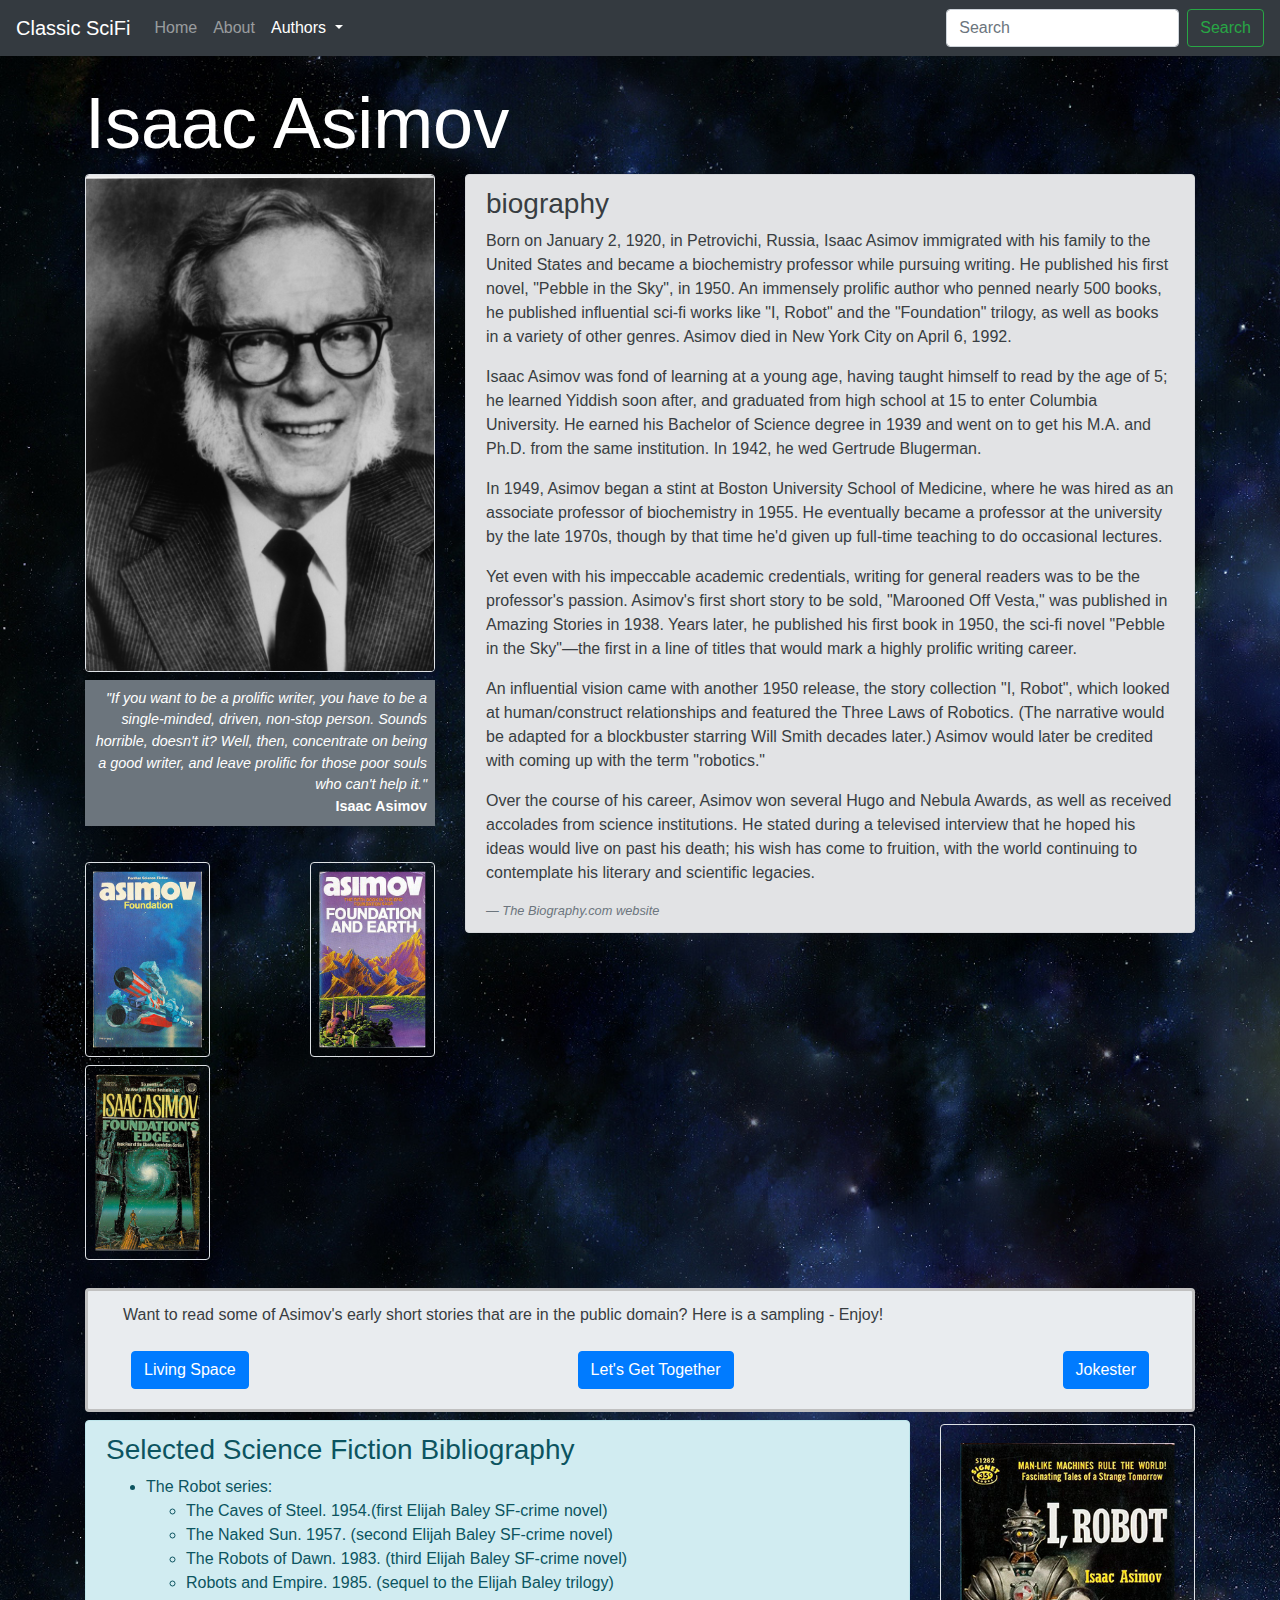
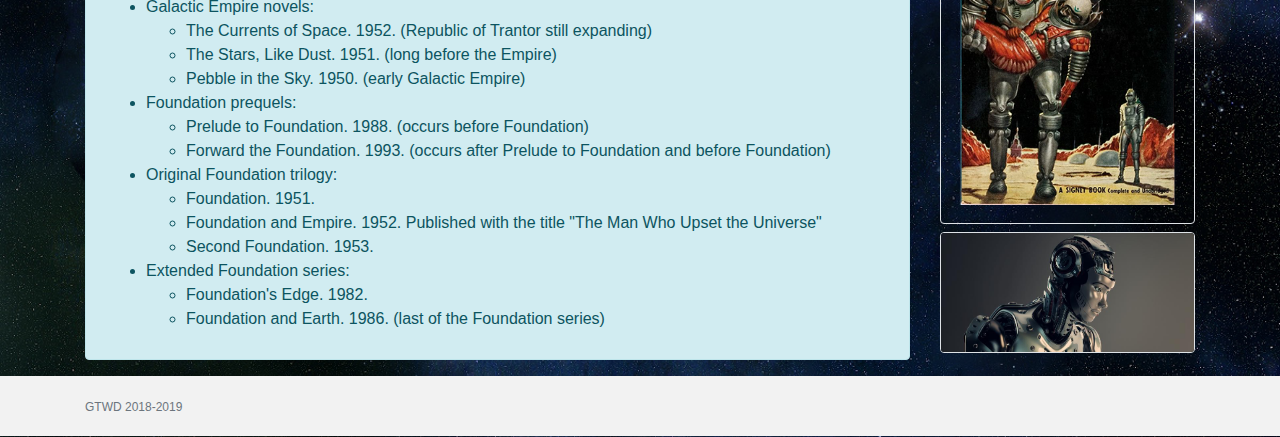
<file: asimov.html>
<!doctype html>
<html lang="en">
<head>
<meta charset="utf-8">
<meta name="viewport" content="width=device-width, initial-scale=1, shrink-to-fit=no">
<meta name="description" content="">
<meta name="author" content="">
<link rel="icon" href="assets/favicon.ico">
<title>Classic SciFi</title>

<!-- Bootstrap core CSS -->
<link href="assets/bootstrap/css/bootstrap.min.css" rel="stylesheet">

<!-- Custom styles for this template -->
<link href="assets/css/custom.css" rel="stylesheet">
</head>

<body style="background-image: url(assets/img/background/csf3.jpg);">
<nav class="navbar navbar-expand-md navbar-dark bg-dark fixed-top"> <a class="navbar-brand" href="index.html">Classic SciFi</a>
  <button class="navbar-toggler" type="button" data-toggle="collapse" data-target="#navbarsExampleDefault" aria-controls="navbarsExampleDefault" aria-expanded="false" aria-label="Toggle navigation"> <span class="navbar-toggler-icon"></span> </button>
  <div class="collapse navbar-collapse" id="navbarsExampleDefault">
    <ul class="navbar-nav mr-auto">
      <li class="nav-item"> <a class="nav-link" href="index.html">Home</a> </li>
      <li class="nav-item"> <a class="nav-link" href="about.html">About</a> </li>
      <li class="nav-item dropdown active"> <a class="nav-link dropdown-toggle" href="#" id="dropdown01" data-toggle="dropdown" aria-haspopup="true" aria-expanded="false">Authors <span class="sr-only">(current)</span></a>
        <div class="dropdown-menu" aria-labelledby="dropdown01"> <a class="dropdown-item" href="asimov.html">Isaac Asimov</a> <a class="dropdown-item" href="bradbury.html">Ray Bradbury</a> <a class="dropdown-item" href="clarke.html">Arthur C Clarke</a> <a class="dropdown-item" href="dick.html">Philip K Dick</a> <a class="dropdown-item" href="ellison.html">Harlan Ellison</a><a class="dropdown-item" href="heinlein.html">Robert A Heinlein</a><a class="dropdown-item" href="herbert.html">Frank Herbert</a> <a class="dropdown-item" href="lem.html">Stanislaw Lem</a><a class="dropdown-item" href="orwell.html">George Orwell</a> <a class="dropdown-item" href="verne.html">Jules Verne</a> </div>
      </li>
    </ul>
    <form class="form-inline my-2 my-lg-0">
      <input class="form-control mr-sm-2" type="text" placeholder="Search" aria-label="Search">
      <button class="btn btn-outline-success my-2 my-sm-0" type="submit">Search</button>
    </form>
  </div>
</nav>
<main role="main" class="container">
  <h1 class="display-3 text-white">Isaac Asimov</h1>
  <div class="row">
    <div class="col-xs-12 col-md-4">
      <figure class="figure"> <img class="figure-img img-fluid border rounded" id="headShot" src="assets/img/asimov/headshot.jpg" alt="Portrait of Isaac Asimov">
        <figcaption class="figure-caption text-right bg-secondary text-white px-2 py-2"><em>&quot;If you want to be a prolific writer, you have to be a single-minded, driven, non-stop person. Sounds horrible, doesn't it? Well, then, concentrate on being a good writer, and leave prolific for those poor souls who can't help it.&quot;</em><br />
          <strong>Isaac Asimov</strong></figcaption>
      </figure>
      <div class="d-flex justify-content-between flex-wrap my-3"> <img class="img-fluid covers3Up border rounded my-1" src="assets/img/asimov/cover-foundation.png" alt="Cover of Foundation"> <img class="img-fluid covers3Up border rounded my-1" src="assets/img/asimov/cover-foundation-and-earth.png" alt="Cover of Foundation and Earth"> <img class="img-fluid covers3Up border rounded my-1" src="assets/img/asimov/cover-foundations-edge.png" alt="Cover of Foundations Edge"> </div>
    </div>
    <div class="col-xs-12 col-md-8">
      <div class="alert alert-secondary">
        <h3>biography</h3>
        <p>Born on January 2, 1920, in Petrovichi, Russia, Isaac Asimov immigrated with his family to the United States and became a biochemistry professor while pursuing writing. He published his first novel, &quot;Pebble in the Sky&quot;, in 1950. An immensely prolific author who penned nearly 500 books, he published influential sci-fi works like &quot;I, Robot&quot; and the &quot;Foundation&quot; trilogy, as well as books in a variety of other genres. Asimov died in New York City on April 6, 1992.</p>
        <p>Isaac Asimov was fond of learning at a young age, having taught himself to read by the age of 5; he learned Yiddish soon after, and graduated from high school at 15 to enter Columbia University. He earned his Bachelor of Science degree in 1939 and went on to get his M.A. and Ph.D. from the same institution. In 1942, he wed Gertrude Blugerman.</p>
        <p>In 1949, Asimov began a stint at Boston University School of Medicine, where he was hired as an associate professor of biochemistry in 1955. He eventually became a professor at the university by the late 1970s, though by that time he'd given up full-time teaching to do occasional lectures.</p>
        <p>Yet even with his impeccable academic credentials, writing for general readers was to be the professor's passion. Asimov's first short story to be sold, "Marooned Off Vesta," was published in Amazing Stories in 1938. Years later, he published his first book in 1950, the sci-fi novel &quot;Pebble in the Sky&quot;—the first in a line of titles that would mark a highly prolific writing career.</p>
        <p>An influential vision came with another 1950 release, the story collection &quot;I, Robot&quot;, which looked at human/construct relationships and featured the Three Laws of Robotics. (The narrative would be adapted for a blockbuster starring Will Smith decades later.) Asimov would later be credited with coming up with the term "robotics."</p>
        <p>Over the course of his career, Asimov won several Hugo and Nebula Awards, as well as received accolades from science institutions. He stated during a televised interview that he hoped his ideas would live on past his death; his wish has come to fruition, with the world continuing to contemplate his literary and scientific legacies.</p>
        <footer class="blockquote-footer"><cite title="The Biography.com website">The Biography.com website</cite></footer>
      </div>
    </div>
  </div>
  <div class="row alert alert-secondary shortStories" >
    <div id="mobileDevice" class="col-12" style="display:none;">
      <p>Want to read some of Asimov's early short stories that are in the public domain?  Here is a sampling - Enjoy!</p>
      <div class="d-flex justify-content-between flex-wrap shortButtons">
        <div> <a href="assets/pdf/LivingSpaceByIsaacAsimov.pdf">
          <button type="button" class="btn btn-primary" >Living Space</button>
          </a> <a href="assets/pdf/LetsGetTogetherByIsaacAsimov.pdf">
          <button type="button" class="btn btn-primary" >Let's Get Together</button>
          </a> <a href="assets/pdf/TheJokesterByIsaacAsimov.pdf">
          <button type="button" class="btn btn-primary" >Jokester</button>
          </a> </div>
      </div>
    </div>
    <div id="desktopDevice" class="col-12" style="display:none;">
      <p>Want to read some of Asimov's early short stories that are in the public domain?  Here is a sampling - Enjoy!</p>
      <!-- Trigger the modal with a button -->
      <div class="d-flex justify-content-between flex-wrap shortButtons">
        <button type="button" class="btn btn-primary" data-toggle="modal" data-target="#livingspaceModal">Living Space</button>
        <button type="button" class="btn btn-primary" data-toggle="modal" data-target="#letsgettogetherModal">Let's Get Together</button>
        <button type="button" class="btn btn-primary" data-toggle="modal" data-target="#thejokesterModal">Jokester</button>
      </div>
    </div>
    <!-- Modal -->
    <div id="livingspaceModal" class="modal fade" role="dialog">
      <div class="modal-dialog modal-lg"> 
        <!-- Modal content-->
        <div class="modal-content">
          <div class="modal-header">
            <h4 class="modal-title">&quot;Living Space&quot; by Isaac Asimov</h4>
            <button type="button" class="close" data-dismiss="modal">&times;</button>
          </div>
          <div class="modal-body">
            <embed src="assets/pdf/LivingSpaceByIsaacAsimov.pdf"
                               frameborder="0" width="100%" height="700px">
            <div class="modal-footer">
              <button type="button" class="btn btn-default" data-dismiss="modal">Close</button>
            </div>
          </div>
        </div>
      </div>
    </div>
    <!-- Modal --> 
    <!-- Modal -->
    <div id="letsgettogetherModal" class="modal fade" role="dialog">
      <div class="modal-dialog modal-lg"> 
        <!-- Modal content-->
        <div class="modal-content">
          <div class="modal-header">
            <h4 class="modal-title">&quot;Let's Get Together&quot; by Isaac Asimov</h4>
            <button type="button" class="close" data-dismiss="modal">&times;</button>
          </div>
          <div class="modal-body">
            <embed src="assets/pdf/LetsGetTogetherByIsaacAsimov.pdf"
                               frameborder="0" width="100%" height="700px">
            <div class="modal-footer">
              <button type="button" class="btn btn-default" data-dismiss="modal">Close</button>
            </div>
          </div>
        </div>
      </div>
    </div>
    <!-- Modal --> 
    <!-- Modal -->
    <div id="thejokesterModal" class="modal fade" role="dialog">
      <div class="modal-dialog modal-lg"> 
        <!-- Modal content-->
        <div class="modal-content">
          <div class="modal-header">
            <h4 class="modal-title">&quot;Jokester&quot; by Isaac Asimov</h4>
            <button type="button" class="close" data-dismiss="modal">&times;</button>
          </div>
          <div class="modal-body">
            <embed src="assets/pdf/TheJokesterByIsaacAsimov.pdf"
                               frameborder="0" width="100%" height="700px">
            <div class="modal-footer">
              <button type="button" class="btn btn-default" data-dismiss="modal">Close</button>
            </div>
          </div>
        </div>
      </div>
    </div>
    <!-- Modal --> 
  </div>
  <div class="row">
    <div class="col-xs-12 col-md-9">
      <div class="alert alert-info" role="alert">
        <h3>Selected Science Fiction Bibliography</h3>
        <ul>
          <li class="groupLi">The Robot series:
            <ul class="groupUl">
              <li>The Caves of Steel. 1954.(first Elijah Baley SF-crime novel)</li>
              <li>The Naked Sun. 1957. (second Elijah Baley SF-crime novel)</li>
              <li>The Robots of Dawn. 1983. (third Elijah Baley SF-crime novel)</li>
              <li>Robots and Empire. 1985. (sequel to the Elijah Baley trilogy)</li>
            </ul>
          </li>
          <li class="groupLi">Galactic Empire novels:
            <ul class="groupUl">
              <li>The Currents of Space. 1952. (Republic of Trantor still expanding)</li>
              <li>The Stars, Like Dust. 1951. (long before the Empire)</li>
              <li>Pebble in the Sky. 1950. (early Galactic Empire)</li>
            </ul>
          </li>
          <li class="groupLi">Foundation prequels:
            <ul class="groupUl">
              <li>Prelude to Foundation. 1988. (occurs before Foundation)</li>
              <li>Forward the Foundation. 1993. (occurs after Prelude to Foundation and before Foundation)</li>
            </ul>
          </li>
          <li class="groupLi">Original Foundation trilogy:
            <ul class="groupUl">
              <li>Foundation. 1951. </li>
              <li>Foundation and Empire. 1952. Published with the title &quot;The Man Who Upset the Universe&quot;</li>
              <li>Second Foundation. 1953. </li>
            </ul>
          </li>
          <li class="groupLi">Extended Foundation series:
            <ul class="groupUl">
              <li>Foundation's Edge. 1982.</li>
              <li>Foundation and Earth. 1986. (last of the Foundation series)</li>
            </ul>
          </li>
        </ul>
      </div>
    </div>
    <div class="col-xs-12 col-md-3"> <img class="img-fluid border rounded my-1" src="assets/img/asimov/cover-i-robot.png" alt="Cover of I, Robot"> <img class="img-fluid border rounded my-1"  src="assets/img/asimov/robot.jpg" alt="Generic image of a robot"> </div>
  </div>
</main>
<footer class="footer">
  <div class="container"> <span class="text-muted">GTWD 2018-2019</span> </div>
</footer>

<!-- /.container --> 

<!-- Bootstrap core JavaScript
    ================================================== --> 
<!-- Placed at the end of the document so the pages load faster --> 
<script src="https://code.jquery.com/jquery-3.3.1.slim.min.js" integrity="sha384-q8i/X+965DzO0rT7abK41JStQIAqVgRVzpbzo5smXKp4YfRvH+8abtTE1Pi6jizo" crossorigin="anonymous"></script> 
<script src="assets/bootstrap/js/bootstrap.bundle.min.js"></script>
<script type="text/javascript">
		var isMobile = /iPhone|iPad|iPod|Android/i.test(navigator.userAgent);
		if (isMobile) {
				document.getElementById('mobileDevice').style.display = "block";
		} else {
			document.getElementById('desktopDevice').style.display = "block";
		}
</script>
</body>
</html>
</file>
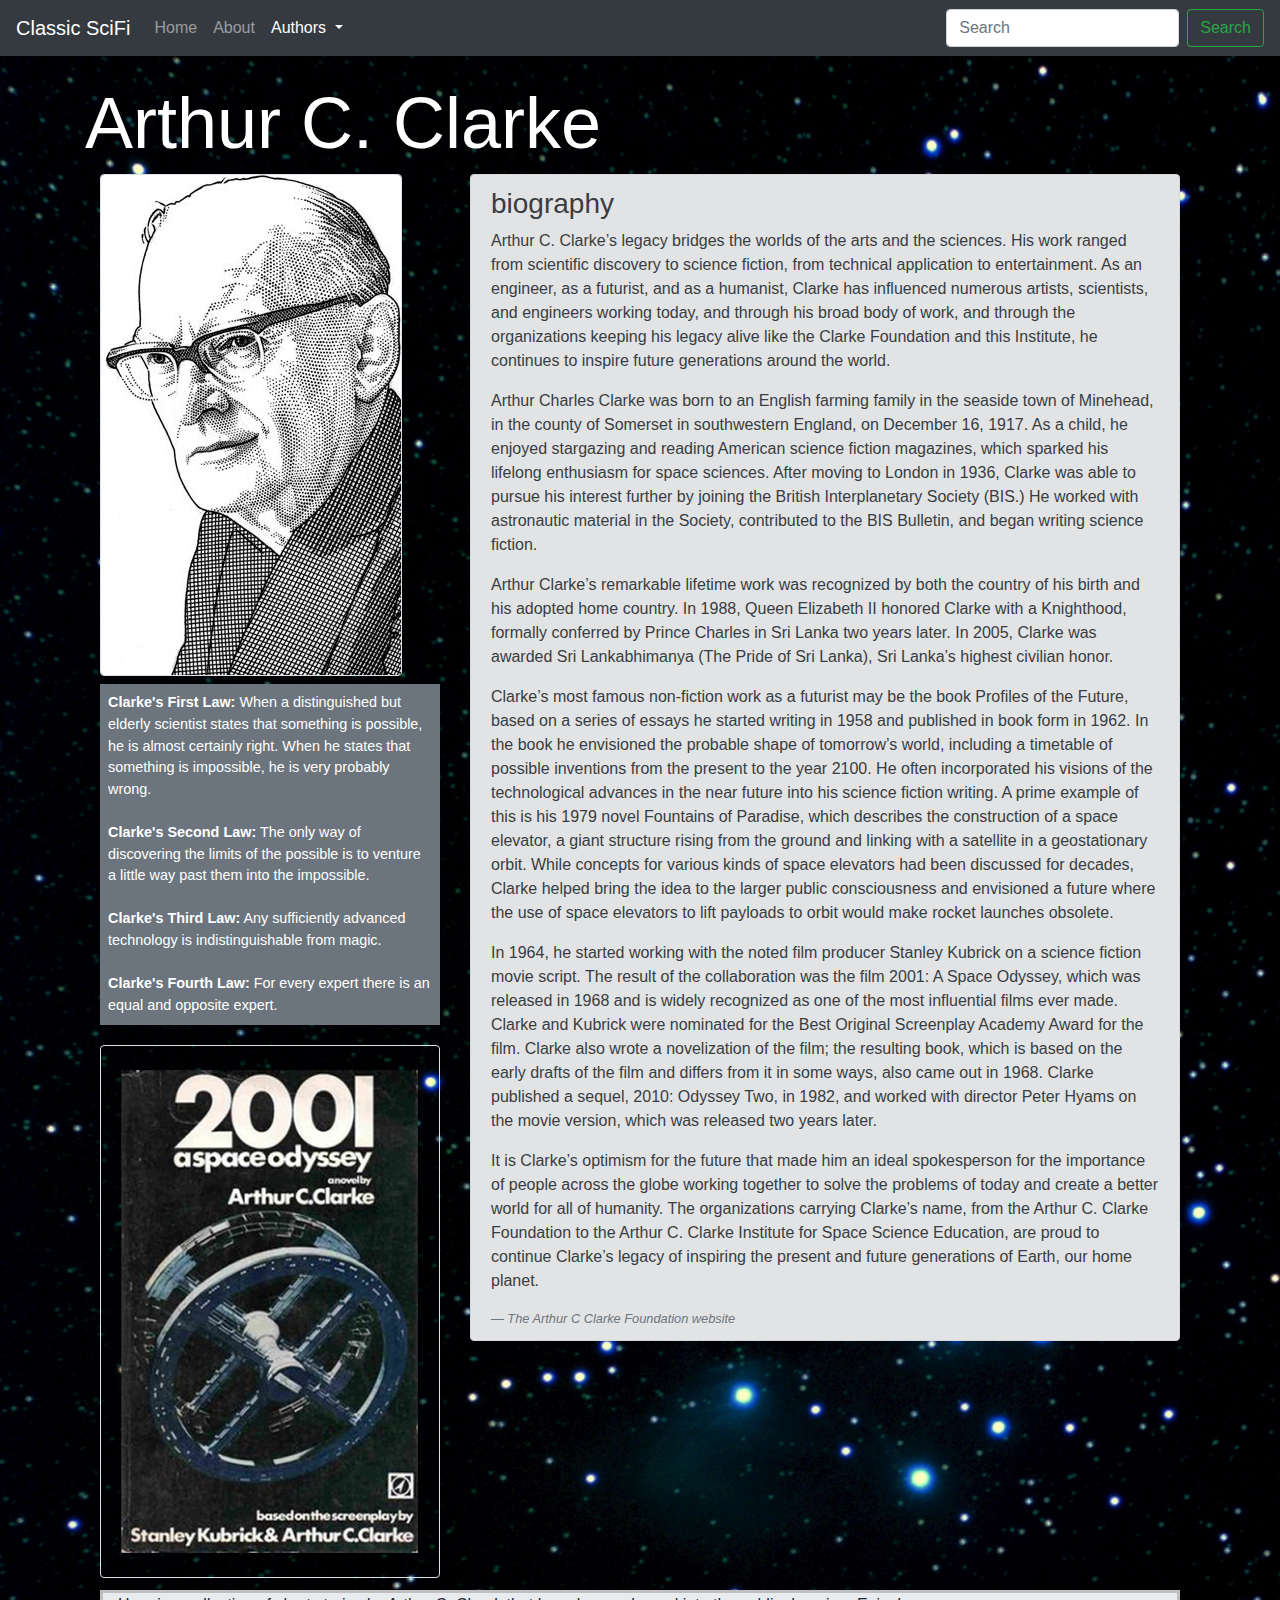
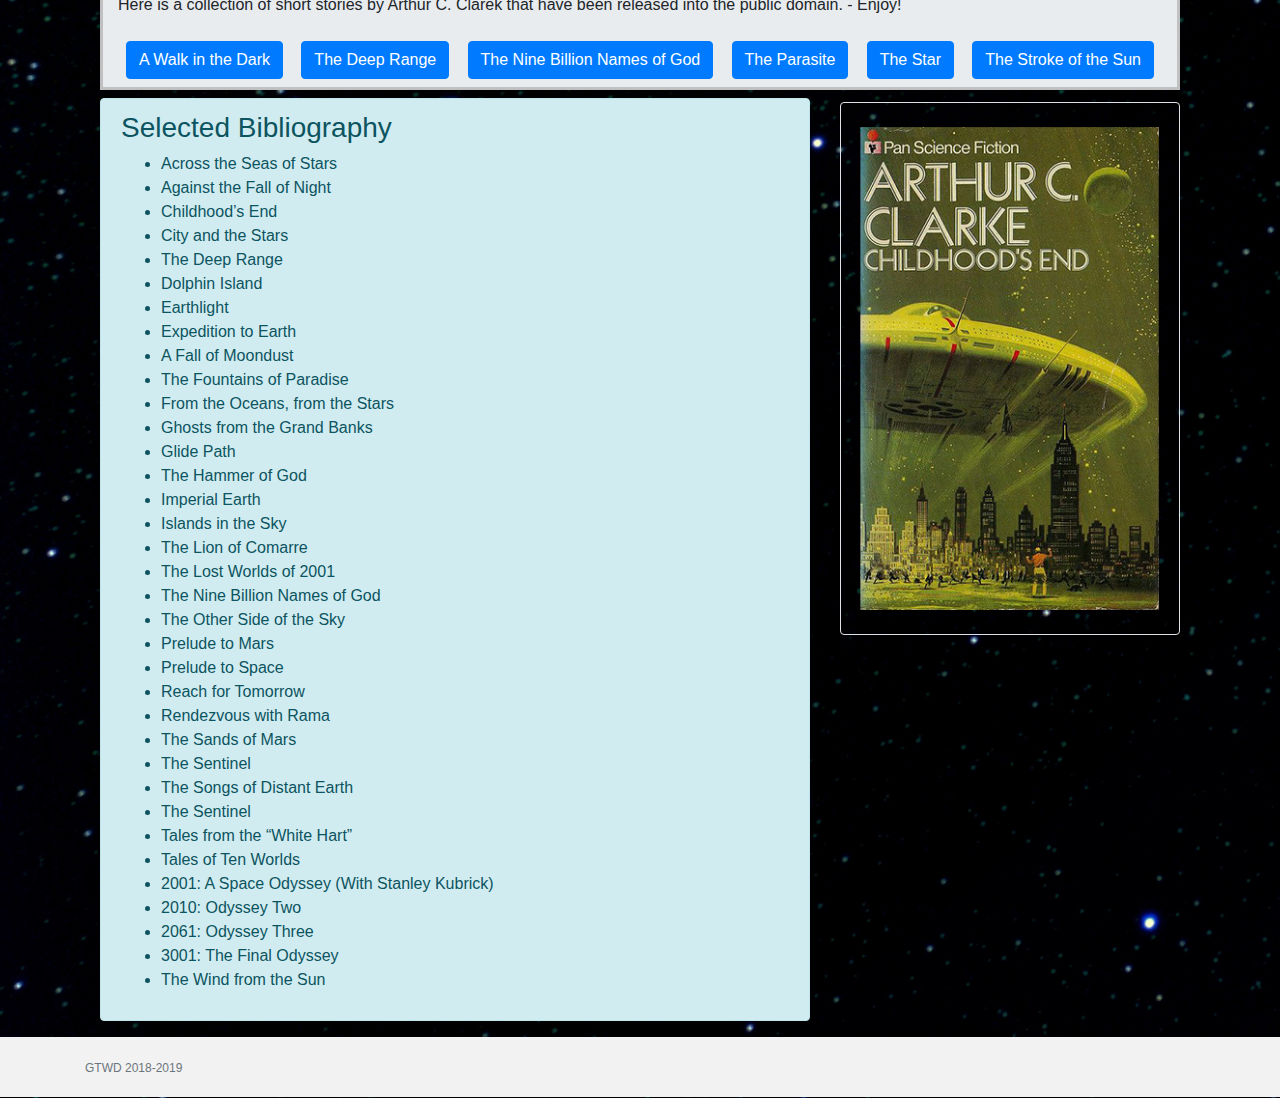
<file: clarke.html>
<!doctype html>
<html lang="en">
<head>
<meta charset="utf-8">
<meta name="viewport" content="width=device-width, initial-scale=1, shrink-to-fit=no">
<meta name="description" content="">
<meta name="author" content="">
<title>Classic SciFi</title>

<!-- Bootstrap core CSS -->
<link href="assets/bootstrap/css/bootstrap.min.css" rel="stylesheet">

<!-- Custom styles for this template -->
<link href="assets/css/custom.css" rel="stylesheet">
</head>

<body style="background-image: url(assets/img/background/csf5.jpg);">
<nav class="navbar navbar-expand-md navbar-dark bg-dark fixed-top"> <a class="navbar-brand" href="index.html">Classic SciFi</a>
  <button class="navbar-toggler" type="button" data-toggle="collapse" data-target="#navbarsExampleDefault" aria-controls="navbarsExampleDefault" aria-expanded="false" aria-label="Toggle navigation"> <span class="navbar-toggler-icon"></span> </button>
  <div class="collapse navbar-collapse" id="navbarsExampleDefault">
    <ul class="navbar-nav mr-auto">
      <li class="nav-item"> <a class="nav-link" href="index.html">Home</a> </li>
      <li class="nav-item"> <a class="nav-link" href="about.html">About</a> </li>
      <li class="nav-item dropdown active"> <a class="nav-link dropdown-toggle" href="#" id="dropdown01" data-toggle="dropdown" aria-haspopup="true" aria-expanded="false">Authors <span class="sr-only">(current)</span></a>
        <div class="dropdown-menu" aria-labelledby="dropdown01"> <a class="dropdown-item" href="asimov.html">Isaac Asimov</a> <a class="dropdown-item" href="bradbury.html">Ray Bradbury</a> <a class="dropdown-item" href="clarke.html">Arthur C Clarke</a> <a class="dropdown-item" href="dick.html">Philip K Dick</a> <a class="dropdown-item" href="ellison.html">Harlan Ellison</a><a class="dropdown-item" href="heinlein.html">Robert A Heinlein</a><a class="dropdown-item" href="herbert.html">Frank Herbert</a> <a class="dropdown-item" href="lem.html">Stanislaw Lem</a><a class="dropdown-item" href="orwell.html">George Orwell</a> <a class="dropdown-item" href="verne.html">Jules Verne</a> </div>
      </li>
    </ul>
    <form class="form-inline my-2 my-lg-0">
      <input class="form-control mr-sm-2" type="text" placeholder="Search" aria-label="Search">
      <button class="btn btn-outline-success my-2 my-sm-0" type="submit">Search</button>
    </form>
  </div>
</nav>
<main role="main" class="container">
  <h1 class="display-3 text-white">Arthur C. Clarke</h1>
  <div class="container-fluid">
    <div class="row">
      <div class="col-md-4">
        <figure class="figure"> <img class="figure-img img-fluid border rounded" id="headShot" src="assets/img/clarke/headshot.jpg" alt="portrait of Arthur C Clarke">
          <figcaption class="figure-caption bg-secondary text-white px-2 py-2"><strong>Clarke's First Law:</strong> When a distinguished but elderly scientist states that something is possible, he is almost certainly right. When he states that something is impossible, he is very probably wrong.</strong><br />
            <br />
            <strong>Clarke's Second Law:</strong> The only way of discovering the limits of the possible is to venture a little way past them into the impossible.<br />
            <br />
            <strong>Clarke's Third Law:</strong> Any sufficiently advanced technology is indistinguishable from magic.<br />
            <br />
            <strong>Clarke's Fourth Law:</strong> For every expert there is an equal and opposite expert.</figcaption>
        </figure>
        <img class="img-fluid border rounded my-1" src="assets/img/clarke/cover-2001.png" alt="Cover of 2001"> </div>
      <div class="col-md-8">
        <div class="alert alert-secondary" role="alert">
          <h3>biography</h3>
          <p>Arthur C. Clarke’s legacy bridges the worlds of the arts and the sciences. His work ranged from scientific discovery to science fiction, from technical application to entertainment. As an engineer, as a futurist, and as a humanist, Clarke has influenced numerous artists, scientists, and engineers working today, and through his broad body of work, and through the organizations keeping his legacy alive like the Clarke Foundation and this Institute, he continues to inspire future generations around the world.</p>
          <p>Arthur Charles Clarke was born to an English farming family in the seaside town of Minehead, in the county of Somerset in southwestern England, on December 16, 1917. As a child, he enjoyed stargazing and reading American science fiction magazines, which sparked his lifelong enthusiasm for space sciences. After moving to London in 1936, Clarke was able to pursue his interest further by joining the British Interplanetary Society (BIS.) He worked with astronautic material in the Society, contributed to the BIS Bulletin, and began writing science fiction.</p>
          <p>Arthur Clarke’s remarkable lifetime work was recognized by both the country of his birth and his adopted home country. In 1988, Queen Elizabeth II honored Clarke with a Knighthood, formally conferred by Prince Charles in Sri Lanka two years later. In 2005, Clarke was awarded Sri Lankabhimanya (The Pride of Sri Lanka), Sri Lanka’s highest civilian honor.</p>
          <p>Clarke’s most famous non-fiction work as a futurist may be the book Profiles of the Future, based on a series of essays he started writing in 1958 and published in book form in 1962. In the book he envisioned the probable shape of tomorrow’s world, including a timetable of possible inventions from the present to the year 2100. He often incorporated his visions of the technological advances in the near future into his science fiction writing. A prime example of this is his 1979 novel Fountains of Paradise, which describes the construction of a space elevator, a giant structure rising from the ground and linking with a satellite in a geostationary orbit. While concepts for various kinds of space elevators had been discussed for decades, Clarke helped bring the idea to the larger public consciousness and envisioned a future where the use of space elevators to lift payloads to orbit would make rocket launches obsolete.</p>
          <p>In 1964, he started working with the noted film producer Stanley Kubrick on a science fiction movie script. The result of the collaboration was the film 2001: A Space Odyssey, which was released in 1968 and is widely recognized as one of the most influential films ever made. Clarke and Kubrick were nominated for the Best Original Screenplay Academy Award for the film. Clarke also wrote a novelization of the film; the resulting book, which is based on the early drafts of the film and differs from it in some ways, also came out in 1968. Clarke published a sequel, 2010: Odyssey Two, in 1982, and worked with director Peter Hyams on the movie version, which was released two years later.</p>
          <p>It is Clarke’s optimism for the future that made him an ideal spokesperson for the importance of people across the globe working together to solve the problems of today and create a better world for all of humanity. The organizations carrying Clarke’s name, from the Arthur C. Clarke Foundation to the Arthur C. Clarke Institute for Space Science Education, are proud to continue Clarke’s legacy of inspiring the present and future generations of Earth, our home planet.</p>
          <footer class="blockquote-footer"><cite title="The Arthur C Clarke Foundation website">The Arthur C Clarke Foundation website</cite></footer>
        </div>
      </div>
    </div>
  <div class="row shortStories" >
    <div id="mobileDevice" class="col-12" style="display:none;">
      <p>Here is a collection of short stories by Arthur C. Clarek that have been released into the public domain. - Enjoy!</p>
      <div class="d-flex justify-content-between flex-wrap shortButtons">
        <div> 
          <a href="assets/pdf/AWalkInTheDarkByArthurC.Clarke.pdf"><button type="button" class="btn btn-primary" >A Walk in the Dark</button></a> 
          <a href="assets/pdf/TheDeepRangeByArthurC.Clarke.pdf"><button type="button" class="btn btn-primary" >The Deep Range</button></a> 
          <a href="assets/pdf/TheNineBillionNamesOfGodByArthurC.Clarke.pdf"><button type="button" class="btn btn-primary" >The Nine Billion Names of God</button></a> 
          <a href="assets/pdf/TheParasiteByArthurC.Clarke.pdf"><button type="button" class="btn btn-primary" >The Parasite</button></a> 
          <a href="assets/pdf/TheStarByArthurC.Clarke.pdf"><button type="button" class="btn btn-primary" >The Star</button></a> 
          <a href="assets/pdf/TheStrokeOfTheSunByArthurC.Clarke.pdf"><button type="button" class="btn btn-primary" >The Stroke of the Sun</button></a> 
        </div>
      </div>
    </div>
    <div id="desktopDevice" class="col-12" style="display:none;">
      <p>Here is a collection of short stories by Arthur C. Clarek that have been released into the public domain. - Enjoy!</p>
      <!-- Trigger the modal with a button -->
      <div class="d-flex justify-content-between flex-wrap shortButtons">
        <button type="button" class="btn btn-primary" data-toggle="modal" data-target="#walkinthedarkModal">A Walk in the Dark</button>
        <button type="button" class="btn btn-primary" data-toggle="modal" data-target="#deeprangeModal">The Deep Range</button>
        <button type="button" class="btn btn-primary" data-toggle="modal" data-target="#ninebillionModal">The Nine Billion Names of God</button>
        <button type="button" class="btn btn-primary" data-toggle="modal" data-target="#parasiteModal">The Parasite</button>
        <button type="button" class="btn btn-primary" data-toggle="modal" data-target="#thestarModal">The Star</button>
        <button type="button" class="btn btn-primary" data-toggle="modal" data-target="#strokeofthesunModal">The Stroke of the Sun</button>
      </div>
    </div>
    <!-- Modal -->
    <div id="walkinthedarkModal" class="modal fade" role="dialog">
      <div class="modal-dialog modal-lg"> 
        <!-- Modal content-->
        <div class="modal-content">
          <div class="modal-header">
            <h4 class="modal-title">&quot;A Walk in the Dark&quot; by Arthur C. Clarke</h4>
            <button type="button" class="close" data-dismiss="modal">&times;</button>
          </div>
          <div class="modal-body">
            <embed src="assets/pdf/AWalkInTheDarkByArthurC.Clarke.pdf"
                               frameborder="0" width="100%" height="700px">
            <div class="modal-footer">
              <button type="button" class="btn btn-default" data-dismiss="modal">Close</button>
            </div>
          </div>
        </div>
      </div>
    </div>
    <!-- Modal --> 
    <!-- Modal -->
    <div id="deeprangeModal" class="modal fade" role="dialog">
      <div class="modal-dialog modal-lg"> 
        <!-- Modal content-->
        <div class="modal-content">
          <div class="modal-header">
            <h4 class="modal-title">&quot;The Deep Range&quot; by Arthur C. Clarke</h4>
            <button type="button" class="close" data-dismiss="modal">&times;</button>
          </div>
          <div class="modal-body">
            <embed src="assets/pdf/TheDeepRangeByArthurC.Clarke.pdf"
                               frameborder="0" width="100%" height="700px">
            <div class="modal-footer">
              <button type="button" class="btn btn-default" data-dismiss="modal">Close</button>
            </div>
          </div>
        </div>
      </div>
    </div>
    <!-- Modal --> 
    <!-- Modal -->
    <div id="ninebillionModal" class="modal fade" role="dialog">
      <div class="modal-dialog modal-lg"> 
        <!-- Modal content-->
        <div class="modal-content">
          <div class="modal-header">
            <h4 class="modal-title">&quot;The Nine Billion Names of God&quot; by Arthur C. Clarke</h4>
            <button type="button" class="close" data-dismiss="modal">&times;</button>
          </div>
          <div class="modal-body">
            <embed src="assets/pdf/TheNineBillionNamesOfGodByArthurC.Clarke.pdf"
                               frameborder="0" width="100%" height="700px">
            <div class="modal-footer">
              <button type="button" class="btn btn-default" data-dismiss="modal">Close</button>
            </div>
          </div>
        </div>
      </div>
    </div>
    <!-- Modal --> 
    <!-- Modal -->
    <div id="parasiteModal" class="modal fade" role="dialog">
      <div class="modal-dialog modal-lg"> 
        <!-- Modal content-->
        <div class="modal-content">
          <div class="modal-header">
            <h4 class="modal-title">&quot;The Parasite&quot; by Arthur C. Clarke</h4>
            <button type="button" class="close" data-dismiss="modal">&times;</button>
          </div>
          <div class="modal-body">
            <embed src="assets/pdf/TheParasiteByArthurC.Clarke.pdf"
                               frameborder="0" width="100%" height="700px">
            <div class="modal-footer">
              <button type="button" class="btn btn-default" data-dismiss="modal">Close</button>
            </div>
          </div>
        </div>
      </div>
    </div>
    <!-- Modal --> 
    <!-- Modal -->
    <div id="thestarModal" class="modal fade" role="dialog">
      <div class="modal-dialog modal-lg"> 
        <!-- Modal content-->
        <div class="modal-content">
          <div class="modal-header">
            <h4 class="modal-title">&quot;The Star&quot; by Arthur C. Clarke</h4>
            <button type="button" class="close" data-dismiss="modal">&times;</button>
          </div>
          <div class="modal-body">
            <embed src="assets/pdf/TheStarByArthurC.Clarke.pdf"
                               frameborder="0" width="100%" height="700px">
            <div class="modal-footer">
              <button type="button" class="btn btn-default" data-dismiss="modal">Close</button>
            </div>
          </div>
        </div>
      </div>
    </div>
    <!-- Modal --> 
    <!-- Modal -->
    <div id="strokeofthesunModal" class="modal fade" role="dialog">
      <div class="modal-dialog modal-lg"> 
        <!-- Modal content-->
        <div class="modal-content">
          <div class="modal-header">
            <h4 class="modal-title">&quot;The Stroke of the Sun&quot; by Arthur C. Clarke</h4>
            <button type="button" class="close" data-dismiss="modal">&times;</button>
          </div>
          <div class="modal-body">
            <embed src="assets/pdf/TheStrokeOfTheSunByArthurC.Clarke.pdf"
                               frameborder="0" width="100%" height="700px">
            <div class="modal-footer">
              <button type="button" class="btn btn-default" data-dismiss="modal">Close</button>
            </div>
          </div>
        </div>
      </div>
    </div>
    <!-- Modal --> 
  </div>
    <div class="row">
      <div class="col-md-8">
        <div class="alert alert-info" role="alert">
          <h3>Selected Bibliography</h3>
          <div>
            <ul class="biblio2Cols">
              <li>Across the Seas of Stars</li>
              <li>Against the Fall of Night</li>
              <li>Childhood’s End</li>
              <li>City and the Stars</li>
              <li>The Deep Range</li>
              <li>Dolphin Island</li>
              <li>Earthlight</li>
              <li>Expedition to Earth</li>
              <li>A Fall of Moondust</li>
              <li>The Fountains of Paradise</li>
              <li>From the Oceans, from the Stars</li>
              <li>Ghosts from the Grand Banks</li>
              <li>Glide Path</li>
              <li>The Hammer of God</li>
              <li>Imperial Earth</li>
              <li>Islands in the Sky</li>
              <li>The Lion of Comarre</li>
              <li>The Lost Worlds of 2001</li>
              <li>The Nine Billion Names of God</li>
              <li>The Other Side of the Sky</li>
              <li>Prelude to Mars</li>
              <li>Prelude to Space</li>
              <li>Reach for Tomorrow</li>
              <li>Rendezvous with Rama</li>
              <li>The Sands of Mars</li>
              <li>The Sentinel</li>
              <li>The Songs of Distant Earth</li>
              <li>The Sentinel</li>
              <li>Tales from the “White Hart”</li>
              <li>Tales of Ten Worlds</li>
              <li>2001: A Space Odyssey (With Stanley Kubrick)</li>
              <li>2010: Odyssey Two</li>
              <li>2061: Odyssey Three</li>
              <li>3001: The Final Odyssey</li>
              <li>The Wind from the Sun</li>
            </ul>
          </div>
          <div></div>
        </div>
      </div>
      <div class="col-md-4"> <img class="img-fluid border rounded my-1" src="assets/img/clarke/cover-childhoods-end.png" alt="Cover of Childhood's End"> </div>
    </div>
  </div>
</main>
<footer class="footer">
  <div class="container"> <span class="text-muted">GTWD 2018-2019</span> </div>
</footer>

<!-- /.container --> 

<!-- Bootstrap core JavaScript
    ================================================== --> 
<!-- Placed at the end of the document so the pages load faster --> 
<script src="https://code.jquery.com/jquery-3.3.1.slim.min.js" integrity="sha384-q8i/X+965DzO0rT7abK41JStQIAqVgRVzpbzo5smXKp4YfRvH+8abtTE1Pi6jizo" crossorigin="anonymous"></script> 
<script src="assets/bootstrap/js/bootstrap.bundle.min.js"></script>
<script type="text/javascript">
		var isMobile = /iPhone|iPad|iPod|Android/i.test(navigator.userAgent);
		if (isMobile) {
				document.getElementById('mobileDevice').style.display = "block";
		} else {
			document.getElementById('desktopDevice').style.display = "block";
		}
</script>
</body>
</html>
</file>
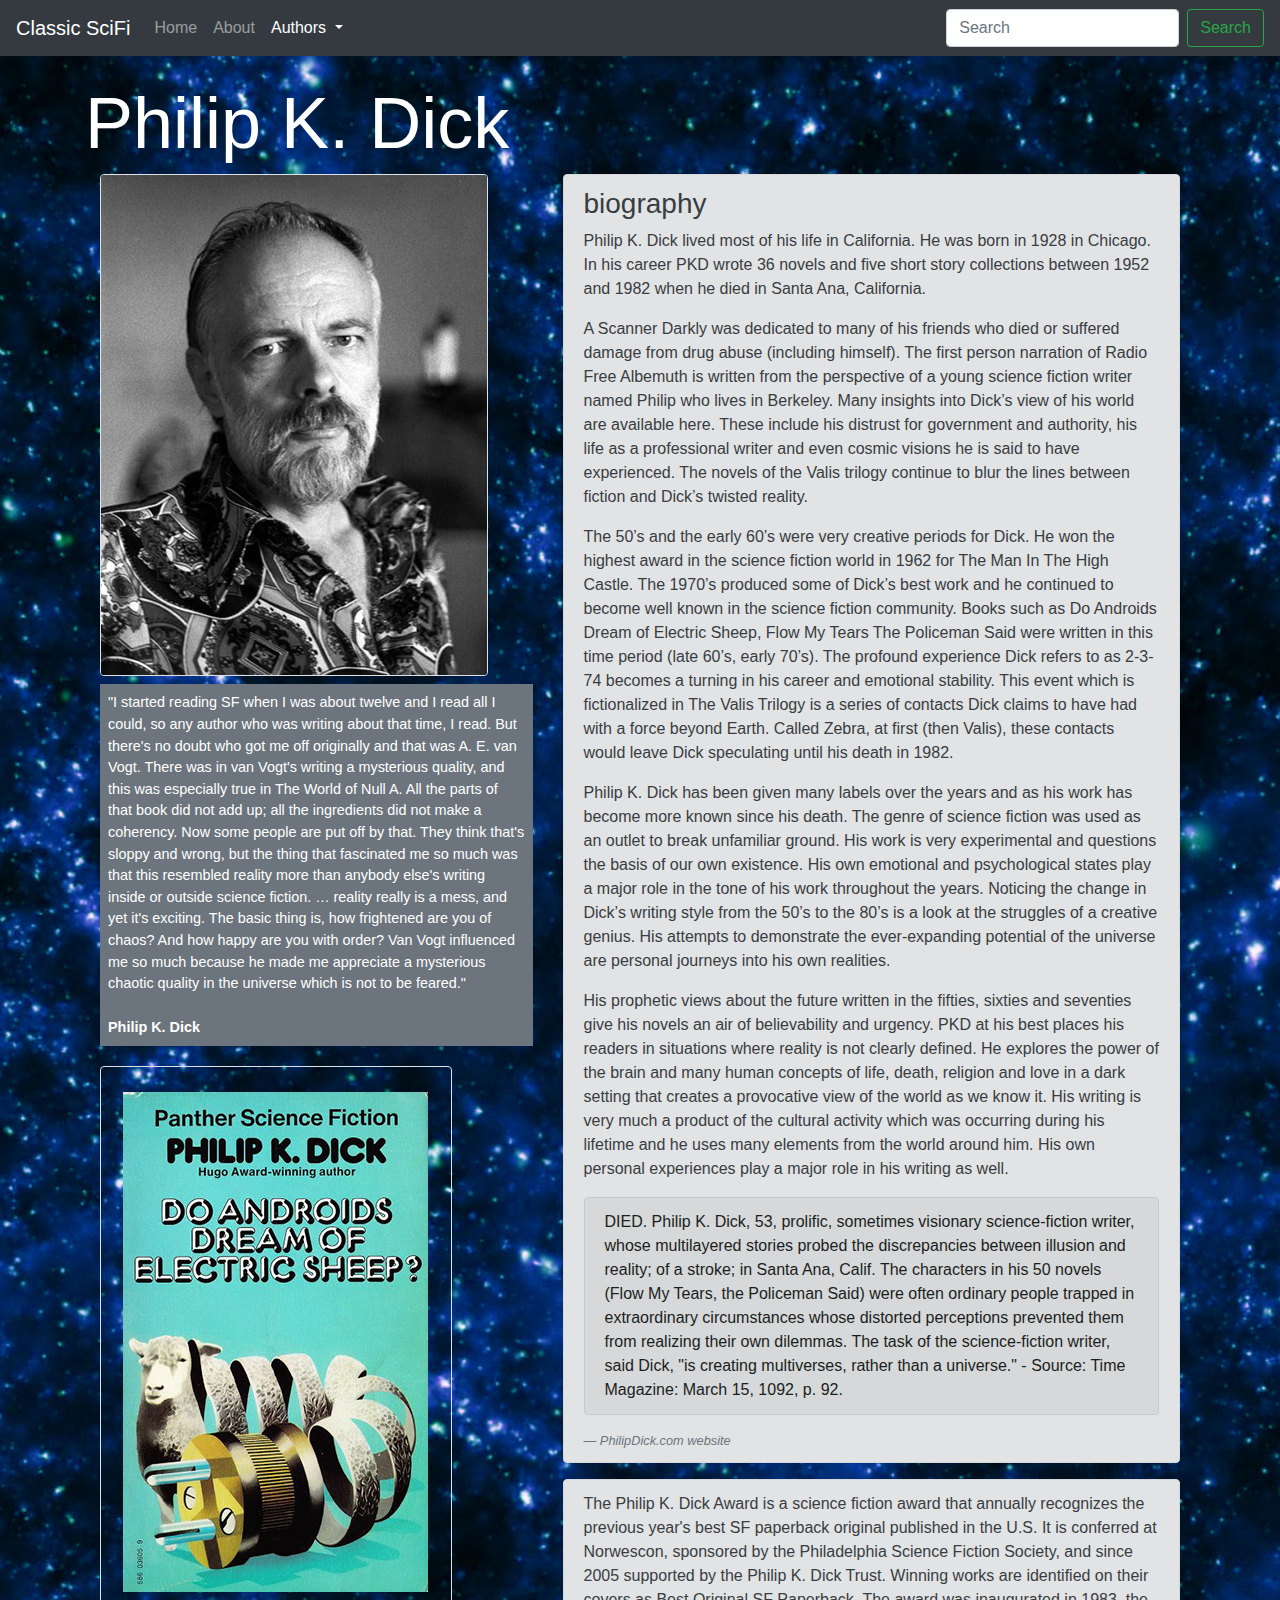
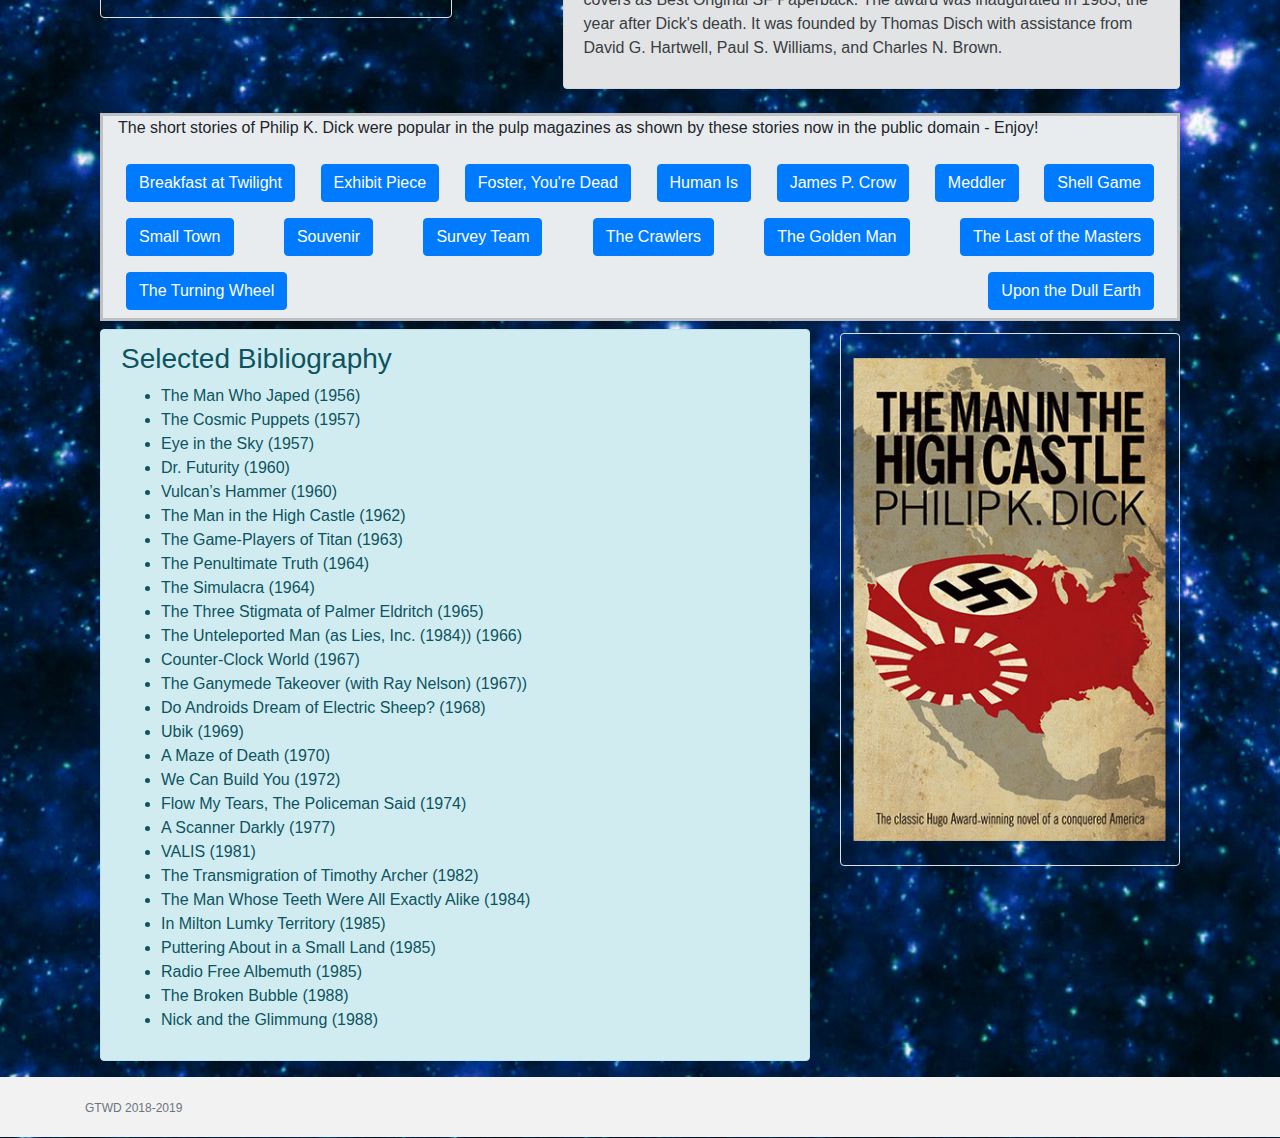
<file: dick.html>
<!doctype html>
<html lang="en">
<head>
<meta charset="utf-8">
<meta name="viewport" content="width=device-width, initial-scale=1, shrink-to-fit=no">
<meta name="description" content="">
<meta name="author" content="">
<title>Classic SciFi</title>

<!-- Bootstrap core CSS -->
<link href="assets/bootstrap/css/bootstrap.min.css" rel="stylesheet">

<!-- Custom styles for this template -->
<link href="assets/css/custom.css" rel="stylesheet">

</head>

<body style="background-image: url(assets/img/background/csf6.jpg);">
<nav class="navbar navbar-expand-md navbar-dark bg-dark fixed-top"> <a class="navbar-brand" href="index.html">Classic SciFi</a>
  <button class="navbar-toggler" type="button" data-toggle="collapse" data-target="#navbarsExampleDefault" aria-controls="navbarsExampleDefault" aria-expanded="false" aria-label="Toggle navigation"> <span class="navbar-toggler-icon"></span> </button>
  <div class="collapse navbar-collapse" id="navbarsExampleDefault">
    <ul class="navbar-nav mr-auto">
      <li class="nav-item"> <a class="nav-link" href="index.html">Home</a> </li>
      <li class="nav-item"> <a class="nav-link" href="about.html">About</a> </li>
      <li class="nav-item dropdown active"> <a class="nav-link dropdown-toggle" href="#" id="dropdown01" data-toggle="dropdown" aria-haspopup="true" aria-expanded="false">Authors <span class="sr-only">(current)</span></a>
        <div class="dropdown-menu" aria-labelledby="dropdown01"> <a class="dropdown-item" href="asimov.html">Isaac Asimov</a> <a class="dropdown-item" href="bradbury.html">Ray Bradbury</a> <a class="dropdown-item" href="clarke.html">Arthur C Clarke</a> <a class="dropdown-item" href="dick.html">Philip K Dick</a> <a class="dropdown-item" href="ellison.html">Harlan Ellison</a><a class="dropdown-item" href="heinlein.html">Robert A Heinlein</a><a class="dropdown-item" href="herbert.html">Frank Herbert</a> <a class="dropdown-item" href="lem.html">Stanislaw Lem</a><a class="dropdown-item" href="orwell.html">George Orwell</a> <a class="dropdown-item" href="verne.html">Jules Verne</a> </div>
      </li>
    </ul>
    <form class="form-inline my-2 my-lg-0">
      <input class="form-control mr-sm-2" type="text" placeholder="Search" aria-label="Search">
      <button class="btn btn-outline-success my-2 my-sm-0" type="submit">Search</button>
    </form>
  </div>
</nav>
<main role="main" class="container">
  <h1 class="display-3 text-white">Philip K. Dick</h1>
  <div class="container-fluid">
    <div class="row">
      <div class="col-md-5">
        <figure class="figure"> <img class="figure-img img-fluid border rounded" id="headShot" src="assets/img/dick/headshot.jpg" alt="portrait of Philip K Dick">
          <figcaption class="figure-caption bg-secondary text-white px-2 py-2">&quot;I started reading SF when I was about twelve and I read all I could, so any author who was writing about that time, I read. But there's no doubt who got me off originally and that was A. E. van Vogt. There was in van Vogt's writing a mysterious quality, and this was especially true in The World of Null A. All the parts of that book did not add up; all the ingredients did not make a coherency. Now some people are put off by that. They think that's sloppy and wrong, but the thing that fascinated me so much was that this resembled reality more than anybody else's writing inside or outside science fiction. … reality really is a mess, and yet it's exciting. The basic thing is, how frightened are you of chaos? And how happy are you with order? Van Vogt influenced me so much because he made me appreciate a mysterious chaotic quality in the universe which is not to be feared.&quot;<br /><br />
            <strong>Philip K. Dick</strong></figcaption>
        </figure>
        <img class="img-fluid border rounded my-1" src="assets/img/dick/cover-do-androids-dream-of-electric-sheep.png" alt="Cover of Do Androids Dream of Electric Sheep"> </div>
      <div class="col-md-7">
        <div class="alert alert-secondary" role="alert">
          <h3>biography</h3>
          <p>Philip K. Dick lived most of his life in California. He was born in 1928 in Chicago. In his career PKD wrote 36 novels and five short story collections between 1952 and 1982 when he died in Santa Ana, California.</p>
          <p>A Scanner Darkly was dedicated to many of his friends who died or suffered damage from drug abuse (including himself). The first person narration of Radio Free Albemuth is written from the perspective of a young science fiction writer named Philip who lives in Berkeley. Many insights into Dick’s view of his world are available here. These include his distrust for government and authority, his life as a professional writer and even cosmic visions he is said to have experienced. The novels of the Valis trilogy continue to blur the lines between fiction and Dick’s twisted reality.</p>
          <p>The 50’s and the early 60’s were very creative periods for Dick. He won the highest award in the science fiction world in 1962 for The Man In The High Castle. The 1970’s produced some of Dick’s best work and he continued to become well known in the science fiction community. Books such as Do Androids Dream of Electric Sheep, Flow My Tears The Policeman Said were written in this time period (late 60’s, early 70’s). The profound experience Dick refers to as 2-3-74 becomes a turning in his career and emotional stability. This event which is fictionalized in The Valis Trilogy is a series of contacts Dick claims to have had with a force beyond Earth. Called Zebra, at first (then Valis), these contacts would leave Dick speculating until his death in 1982.</p>
          <p>Philip K. Dick has been given many labels over the years and as his work has become more known since his death. The genre of science fiction was used as an outlet to break unfamiliar ground. His work is very experimental and questions the basis of our own existence. His own emotional and psychological states play a major role in the tone of his work throughout the years. Noticing the change in Dick’s writing style from the 50’s to the 80’s is a look at the struggles of a creative genius. His attempts to demonstrate the ever-expanding potential of the universe are personal journeys into his own realities.</p>
          <p>His prophetic views about the future written in the fifties, sixties and seventies give his novels an air of believability and urgency. PKD at his best places his readers in situations where reality is not clearly defined. He explores the power of the brain and many human concepts of life, death, religion and love in a dark setting that creates a provocative view of the world as we know it. His writing is very much a product of the cultural activity which was occurring during his lifetime and he uses many elements from the world around him. His own personal experiences play a major role in his writing as well.</p>
          <p class="alert alert-dark" role="alert">DIED. Philip K. Dick, 53, prolific, sometimes visionary science-fiction writer, whose multilayered stories probed the discrepancies between illusion and reality; of a stroke; in Santa Ana, Calif. The characters in his 50 novels (Flow My Tears, the Policeman Said) were often ordinary people trapped in extraordinary circumstances whose distorted perceptions prevented them from realizing their own dilemmas. The task of the science-fiction writer, said Dick, &quot;is creating multiverses, rather than a universe.&quot; - Source: Time Magazine: March 15, 1092, p. 92.</p>
          <footer class="blockquote-footer"><cite title="PhilipDick.com website">PhilipDick.com website</cite></footer>
        </div>
        <div class="alert alert-secondary" role="alert">
          <p>The Philip K. Dick Award is a science fiction award that annually recognizes the previous year's best SF paperback original published in the U.S. It is conferred at Norwescon, sponsored by the Philadelphia Science Fiction Society, and since 2005 supported by the Philip K. Dick Trust. Winning works are identified on their covers as Best Original SF Paperback. The award was inaugurated in 1983, the year after Dick's death. It was founded by Thomas Disch with assistance from David G. Hartwell, Paul S. Williams, and Charles N. Brown.</p>
        </div>
      </div>
    </div>
  <div class="row shortStories" >
    <div id="mobileDevice" class="col-12" style="display:none;">
      <p>The short stories of Philip K. Dick were popular in the pulp magazines as shown by these stories now in the public domain - Enjoy!</p>
      <div class="d-flex justify-content-between flex-wrap shortButtons">
        <div> 
          <a href="assets/pdf/BreakfastAtTwilightByPhilipK.Dick.pdf"><button type="button" class="btn btn-primary" >Breakfast at Twilight</button></a> 
          <a href="assets/pdf/ExhibitPieceByPhilipK.Dick.pdf"><button type="button" class="btn btn-primary" >Exhibit Piece</button></a> 
          <a href="assets/pdf/FosterYoureDeadByPhilipK.DickSSF3.pdf"><button type="button" class="btn btn-primary" >Foster, You're Dead</button></a> 
          <a href="assets/pdf/HumanIsByPhilipK.Dick.pdf"><button type="button" class="btn btn-primary" >Human Is</button></a> 
          <a href="assets/pdf/JamesP.CrowByPhilipK.Dick.pdf"><button type="button" class="btn btn-primary" >James P. Crow</button></a> 
          <a href="assets/pdf/MeddlerByPhilipK.Dick.pdf"><button type="button" class="btn btn-primary" >Meddler</button></a> 
          <a href="assets/pdf/ShellGameByPhilipK.Dick.pdf"><button type="button" class="btn btn-primary" >Shell Game</button></a> 
          <a href="assets/pdf/SmallTownByPhilipK.Dick.pdf"><button type="button" class="btn btn-primary" >Small Town</button></a> 
          <a href="assets/pdf/SouvenirByPhilipK.Dick.pdf"><button type="button" class="btn btn-primary" >Souvenir</button></a> 
          <a href="assets/pdf/SurveyTeamByPhilipK.Dick.pdf"><button type="button" class="btn btn-primary" >Survey Team</button></a> 
          <a href="assets/pdf/TheCrawlersByPhilipK.Dick.pdf"><button type="button" class="btn btn-primary" >The Crawlers</button></a> 
          <a href="assets/pdf/TheGoldenManByPhilipK.Dick.pdf"><button type="button" class="btn btn-primary" >The Golden Man</button></a> 
          <a href="assets/pdf/TheLastOfTheMastersByPhilipK.Dick.pdf"><button type="button" class="btn btn-primary" >The Last of the Masters</button></a> 
          <a href="assets/pdf/TheTurningWheelByPhilipK.Dick.pdf"><button type="button" class="btn btn-primary" >The Turning Wheel</button></a> 
          <a href="assets/pdf/UponTheDullEarthByPhilipK.Dick.pdf"><button type="button" class="btn btn-primary" >Upon the Dull Earth</button></a> 
        </div>
      </div>
    </div>
    <div id="desktopDevice" class="col-12" style="display:none;">
      <p>The short stories of Philip K. Dick were popular in the pulp magazines as shown by these stories now in the public domain - Enjoy!</p>
      <!-- Trigger the modal with a button -->
      <div class="d-flex justify-content-between flex-wrap shortButtons">
        <button type="button" class="btn btn-primary" data-toggle="modal" data-target="#breakfastModal">Breakfast at Twilight</button>
        <button type="button" class="btn btn-primary" data-toggle="modal" data-target="#exhibitModal">Exhibit Piece</button>
        <button type="button" class="btn btn-primary" data-toggle="modal" data-target="#fosterModal">Foster, You're Dead</button>
        <button type="button" class="btn btn-primary" data-toggle="modal" data-target="#humanisModal">Human Is</button>
        <button type="button" class="btn btn-primary" data-toggle="modal" data-target="#jamescrowModal">James P. Crow</button>
        <button type="button" class="btn btn-primary" data-toggle="modal" data-target="#meddlerModal">Meddler</button>
        <button type="button" class="btn btn-primary" data-toggle="modal" data-target="#shellgameModal">Shell Game</button>
        <button type="button" class="btn btn-primary" data-toggle="modal" data-target="#smalltownModal">Small Town</button>
        <button type="button" class="btn btn-primary" data-toggle="modal" data-target="#souvenirModal">Souvenir</button>
        <button type="button" class="btn btn-primary" data-toggle="modal" data-target="#surveyteamModal">Survey Team</button>
        <button type="button" class="btn btn-primary" data-toggle="modal" data-target="#crawlersModal">The Crawlers</button>
        <button type="button" class="btn btn-primary" data-toggle="modal" data-target="#goldenmanModal">The Golden Man</button>
        <button type="button" class="btn btn-primary" data-toggle="modal" data-target="#lastmastersModal">The Last of the Masters</button>
        <button type="button" class="btn btn-primary" data-toggle="modal" data-target="#turningwheelModal">The Turning Wheel</button>
        <button type="button" class="btn btn-primary" data-toggle="modal" data-target="#dullearthModal">Upon the Dull Earth</button>
      </div>
    </div>
    <!-- Modal -->
    <div id="breakfastModal" class="modal fade" role="dialog">
      <div class="modal-dialog modal-lg"> 
        <!-- Modal content-->
        <div class="modal-content">
          <div class="modal-header">
            <h4 class="modal-title">&quot;Breakfast at Twilight&quot; by Philip K.Dick</h4>
            <button type="button" class="close" data-dismiss="modal">&times;</button>
          </div>
          <div class="modal-body">
            <embed src="assets/pdf/BreakfastAtTwilightByPhilipK.Dick.pdf"
                               frameborder="0" width="100%" height="700px">
            <div class="modal-footer">
              <button type="button" class="btn btn-default" data-dismiss="modal">Close</button>
            </div>
          </div>
        </div>
      </div>
    </div>
    <!-- Modal --> 
    <!-- Modal -->
    <div id="exhibitModal" class="modal fade" role="dialog">
      <div class="modal-dialog modal-lg"> 
        <!-- Modal content-->
        <div class="modal-content">
          <div class="modal-header">
            <h4 class="modal-title">&quot;Exhibit Piece&quot; by Philip K.Dick</h4>
            <button type="button" class="close" data-dismiss="modal">&times;</button>
          </div>
          <div class="modal-body">
            <embed src="assets/pdf/ExhibitPieceByPhilipK.Dick.pdf"
                               frameborder="0" width="100%" height="700px">
            <div class="modal-footer">
              <button type="button" class="btn btn-default" data-dismiss="modal">Close</button>
            </div>
          </div>
        </div>
      </div>
    </div>
    <!-- Modal --> 
    <!-- Modal -->
    <div id="fosterModal" class="modal fade" role="dialog">
      <div class="modal-dialog modal-lg"> 
        <!-- Modal content-->
        <div class="modal-content">
          <div class="modal-header">
            <h4 class="modal-title">&quot;Foster, You're Dead&quot; by Philip K.Dick</h4>
            <button type="button" class="close" data-dismiss="modal">&times;</button>
          </div>
          <div class="modal-body">
            <embed src="assets/pdf/FosterYoureDeadByPhilipK.DickSSF3.pdf"
                               frameborder="0" width="100%" height="700px">
            <div class="modal-footer">
              <button type="button" class="btn btn-default" data-dismiss="modal">Close</button>
            </div>
          </div>
        </div>
      </div>
    </div>
    <!-- Modal --> 
    <!-- Modal -->
    <div id="humanisModal" class="modal fade" role="dialog">
      <div class="modal-dialog modal-lg"> 
        <!-- Modal content-->
        <div class="modal-content">
          <div class="modal-header">
            <h4 class="modal-title">&quot;Human Is&quot; by Philip K.Dick</h4>
            <button type="button" class="close" data-dismiss="modal">&times;</button>
          </div>
          <div class="modal-body">
            <embed src="assets/pdf/HumanIsByPhilipK.Dick.pdf"
                               frameborder="0" width="100%" height="700px">
            <div class="modal-footer">
              <button type="button" class="btn btn-default" data-dismiss="modal">Close</button>
            </div>
          </div>
        </div>
      </div>
    </div>
    <!-- Modal --> 
    <!-- Modal -->
    <div id="jamescrowModal" class="modal fade" role="dialog">
      <div class="modal-dialog modal-lg"> 
        <!-- Modal content-->
        <div class="modal-content">
          <div class="modal-header">
            <h4 class="modal-title">&quot;James P. Crow&quot; by Philip K.Dick</h4>
            <button type="button" class="close" data-dismiss="modal">&times;</button>
          </div>
          <div class="modal-body">
            <embed src="assets/pdf/JamesP.CrowByPhilipK.Dick.pdf"
                               frameborder="0" width="100%" height="700px">
            <div class="modal-footer">
              <button type="button" class="btn btn-default" data-dismiss="modal">Close</button>
            </div>
          </div>
        </div>
      </div>
    </div>
    <!-- Modal --> 
    <!-- Modal -->
    <div id="meddlerModal" class="modal fade" role="dialog">
      <div class="modal-dialog modal-lg"> 
        <!-- Modal content-->
        <div class="modal-content">
          <div class="modal-header">
            <h4 class="modal-title">&quot;Meddler&quot; by Philip K.Dick</h4>
            <button type="button" class="close" data-dismiss="modal">&times;</button>
          </div>
          <div class="modal-body">
            <embed src="assets/pdf/MeddlerByPhilipK.Dick.pdf"
                               frameborder="0" width="100%" height="700px">
            <div class="modal-footer">
              <button type="button" class="btn btn-default" data-dismiss="modal">Close</button>
            </div>
          </div>
        </div>
      </div>
    </div>
    <!-- Modal --> 
    <!-- Modal -->
    <div id="shellgameModal" class="modal fade" role="dialog">
      <div class="modal-dialog modal-lg"> 
        <!-- Modal content-->
        <div class="modal-content">
          <div class="modal-header">
            <h4 class="modal-title">&quot;Shell Game&quot; by Philip K.Dick</h4>
            <button type="button" class="close" data-dismiss="modal">&times;</button>
          </div>
          <div class="modal-body">
            <embed src="assets/pdf/ShellGameByPhilipK.Dick.pdf"
                               frameborder="0" width="100%" height="700px">
            <div class="modal-footer">
              <button type="button" class="btn btn-default" data-dismiss="modal">Close</button>
            </div>
          </div>
        </div>
      </div>
    </div>
    <!-- Modal --> 
    <!-- Modal -->
    <div id="smalltownModal" class="modal fade" role="dialog">
      <div class="modal-dialog modal-lg"> 
        <!-- Modal content-->
        <div class="modal-content">
          <div class="modal-header">
            <h4 class="modal-title">&quot;Small Town&quot; by Philip K.Dick</h4>
            <button type="button" class="close" data-dismiss="modal">&times;</button>
          </div>
          <div class="modal-body">
            <embed src="assets/pdf/SmallTownByPhilipK.Dick.pdf"
                               frameborder="0" width="100%" height="700px">
            <div class="modal-footer">
              <button type="button" class="btn btn-default" data-dismiss="modal">Close</button>
            </div>
          </div>
        </div>
      </div>
    </div>
    <!-- Modal --> 
    <!-- Modal -->
    <div id="souvenirModal" class="modal fade" role="dialog">
      <div class="modal-dialog modal-lg"> 
        <!-- Modal content-->
        <div class="modal-content">
          <div class="modal-header">
            <h4 class="modal-title">&quot;Souvenir&quot; by Philip K.Dick</h4>
            <button type="button" class="close" data-dismiss="modal">&times;</button>
          </div>
          <div class="modal-body">
            <embed src="assets/pdf/SouvenirByPhilipK.Dick.pdf"
                               frameborder="0" width="100%" height="700px">
            <div class="modal-footer">
              <button type="button" class="btn btn-default" data-dismiss="modal">Close</button>
            </div>
          </div>
        </div>
      </div>
    </div>
    <!-- Modal --> 
    <!-- Modal -->
    <div id="surveyteamModal" class="modal fade" role="dialog">
      <div class="modal-dialog modal-lg"> 
        <!-- Modal content-->
        <div class="modal-content">
          <div class="modal-header">
            <h4 class="modal-title">&quot;Survey Team&quot; by Philip K.Dick</h4>
            <button type="button" class="close" data-dismiss="modal">&times;</button>
          </div>
          <div class="modal-body">
            <embed src="assets/pdf/SurveyTeamByPhilipK.Dick.pdf"
                               frameborder="0" width="100%" height="700px">
            <div class="modal-footer">
              <button type="button" class="btn btn-default" data-dismiss="modal">Close</button>
            </div>
          </div>
        </div>
      </div>
    </div>
    <!-- Modal --> 
    <!-- Modal -->
    <div id="crawlersModal" class="modal fade" role="dialog">
      <div class="modal-dialog modal-lg"> 
        <!-- Modal content-->
        <div class="modal-content">
          <div class="modal-header">
            <h4 class="modal-title">&quot;The Crawlers&quot; by Philip K.Dick</h4>
            <button type="button" class="close" data-dismiss="modal">&times;</button>
          </div>
          <div class="modal-body">
            <embed src="assets/pdf/TheCrawlersByPhilipK.Dick.pdf"
                               frameborder="0" width="100%" height="700px">
            <div class="modal-footer">
              <button type="button" class="btn btn-default" data-dismiss="modal">Close</button>
            </div>
          </div>
        </div>
      </div>
    </div>
    <!-- Modal --> 
    <!-- Modal -->
    <div id="goldenmanModal" class="modal fade" role="dialog">
      <div class="modal-dialog modal-lg"> 
        <!-- Modal content-->
        <div class="modal-content">
          <div class="modal-header">
            <h4 class="modal-title">&quot;The Golden Man&quot; by Philip K.Dick</h4>
            <button type="button" class="close" data-dismiss="modal">&times;</button>
          </div>
          <div class="modal-body">
            <embed src="assets/pdf/TheGoldenManByPhilipK.Dick.pdf"
                               frameborder="0" width="100%" height="700px">
            <div class="modal-footer">
              <button type="button" class="btn btn-default" data-dismiss="modal">Close</button>
            </div>
          </div>
        </div>
      </div>
    </div>
    <!-- Modal --> 
    <!-- Modal -->
    <div id="lastmastersModal" class="modal fade" role="dialog">
      <div class="modal-dialog modal-lg"> 
        <!-- Modal content-->
        <div class="modal-content">
          <div class="modal-header">
            <h4 class="modal-title">&quot;The Last of the Masters&quot; by Philip K.Dick</h4>
            <button type="button" class="close" data-dismiss="modal">&times;</button>
          </div>
          <div class="modal-body">
            <embed src="assets/pdf/TheLastOfTheMastersByPhilipK.Dick.pdf"
                               frameborder="0" width="100%" height="700px">
            <div class="modal-footer">
              <button type="button" class="btn btn-default" data-dismiss="modal">Close</button>
            </div>
          </div>
        </div>
      </div>
    </div>
    <!-- Modal --> 
    <!-- Modal -->
    <div id="turningwheelModal" class="modal fade" role="dialog">
      <div class="modal-dialog modal-lg"> 
        <!-- Modal content-->
        <div class="modal-content">
          <div class="modal-header">
            <h4 class="modal-title">&quot;The Turning Wheel&quot; by Philip K.Dick</h4>
            <button type="button" class="close" data-dismiss="modal">&times;</button>
          </div>
          <div class="modal-body">
            <embed src="assets/pdf/TheTurningWheelByPhilipK.Dick.pdf"
                               frameborder="0" width="100%" height="700px">
            <div class="modal-footer">
              <button type="button" class="btn btn-default" data-dismiss="modal">Close</button>
            </div>
          </div>
        </div>
      </div>
    </div>
    <!-- Modal --> 
    <!-- Modal -->
    <div id="dullearthModal" class="modal fade" role="dialog">
      <div class="modal-dialog modal-lg"> 
        <!-- Modal content-->
        <div class="modal-content">
          <div class="modal-header">
            <h4 class="modal-title">&quot;Upon the Dull Earth&quot; by Philip K.Dick</h4>
            <button type="button" class="close" data-dismiss="modal">&times;</button>
          </div>
          <div class="modal-body">
            <embed src="assets/pdf/UponTheDullEarthByPhilipK.Dick.pdf"
                               frameborder="0" width="100%" height="700px">
            <div class="modal-footer">
              <button type="button" class="btn btn-default" data-dismiss="modal">Close</button>
            </div>
          </div>
        </div>
      </div>
    </div>
    <!-- Modal --> 
  </div>
    <div class="row">
      <div class="col-md-8">
        <div class="alert alert-info" role="alert">
          <h3>Selected Bibliography</h3>
          <div>
            <ul class="biblio2Cols">
              <li>The Man Who Japed (1956)</li>
               <li>The Cosmic Puppets (1957)</li>
              <li>Eye in the Sky (1957)</li>
              <li>Dr. Futurity (1960)</li>
              <li>Vulcan’s Hammer (1960)</li>
              <li>The Man in the High Castle (1962)</li>
              <li>The Game-Players of Titan (1963)</li>
              <li>The Penultimate Truth (1964)</li>
              <li>The Simulacra (1964)</li>
              <li>The Three Stigmata of Palmer Eldritch (1965)</li>
              <li>The Unteleported Man (as Lies, Inc. (1984)) (1966)</li>
              <li>Counter-Clock World (1967)</li>
              <li>The Ganymede Takeover (with Ray Nelson) (1967))</li>
              <li>Do Androids Dream of Electric Sheep? (1968)</li>
              <li>Ubik (1969)</li>
              <li>A Maze of Death (1970)</li>
              <li>We Can Build You (1972)</li>
              <li>Flow My Tears, The Policeman Said (1974)</li>
              <li>A Scanner Darkly (1977)</li>
              <li>VALIS (1981)</li>
              <li>The Transmigration of Timothy Archer (1982)</li>
              <li>The Man Whose Teeth Were All Exactly Alike (1984)</li>
              <li>In Milton Lumky Territory (1985)</li>
              <li>Puttering About in a Small Land (1985)</li>
              <li>Radio Free Albemuth (1985)</li>
              <li>The Broken Bubble (1988)</li>
              <li>Nick and the Glimmung (1988)</li>
             </ul>
          </div>
        </div>
      </div>
      <div class="col-md-4">
        <div> <img class="img-fluid border rounded my-1" src="assets/img/dick/cover-the-man-in-the-high-castle.png" alt="Cover of The Man in the High Castle"> </div>
      </div>
    </div>
  </div>
</main>
<footer class="footer">
  <div class="container"> <span class="text-muted">GTWD 2018-2019</span> </div>
</footer>

<!-- /.container --> 

<!-- Bootstrap core JavaScript
    ================================================== --> 
<!-- Placed at the end of the document so the pages load faster --> 
<script src="https://code.jquery.com/jquery-3.3.1.slim.min.js" integrity="sha384-q8i/X+965DzO0rT7abK41JStQIAqVgRVzpbzo5smXKp4YfRvH+8abtTE1Pi6jizo" crossorigin="anonymous"></script> 
<script src="assets/bootstrap/js/bootstrap.bundle.min.js"></script>
<script type="text/javascript">
		var isMobile = /iPhone|iPad|iPod|Android/i.test(navigator.userAgent);
		if (isMobile) {
				document.getElementById('mobileDevice').style.display = "block";
		} else {
			document.getElementById('desktopDevice').style.display = "block";
		}
</script>
</body>
</html>
</file>
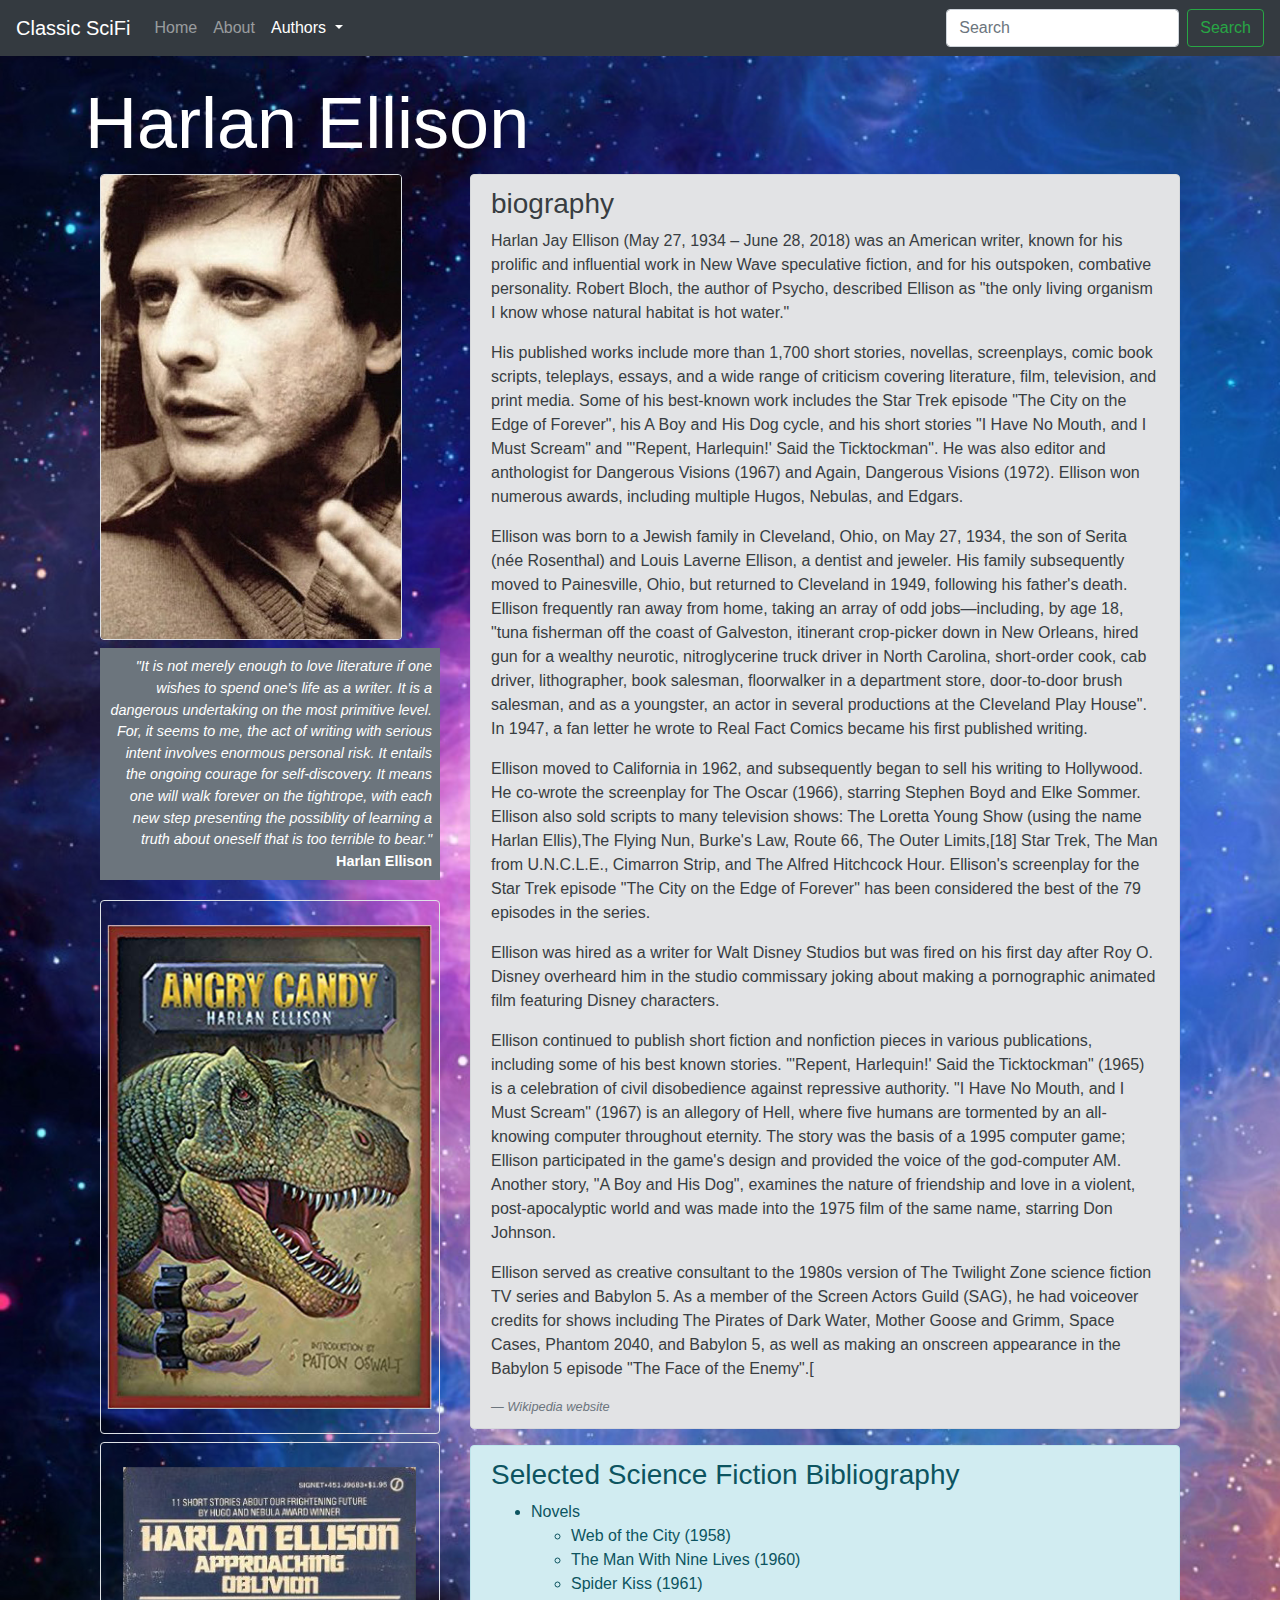
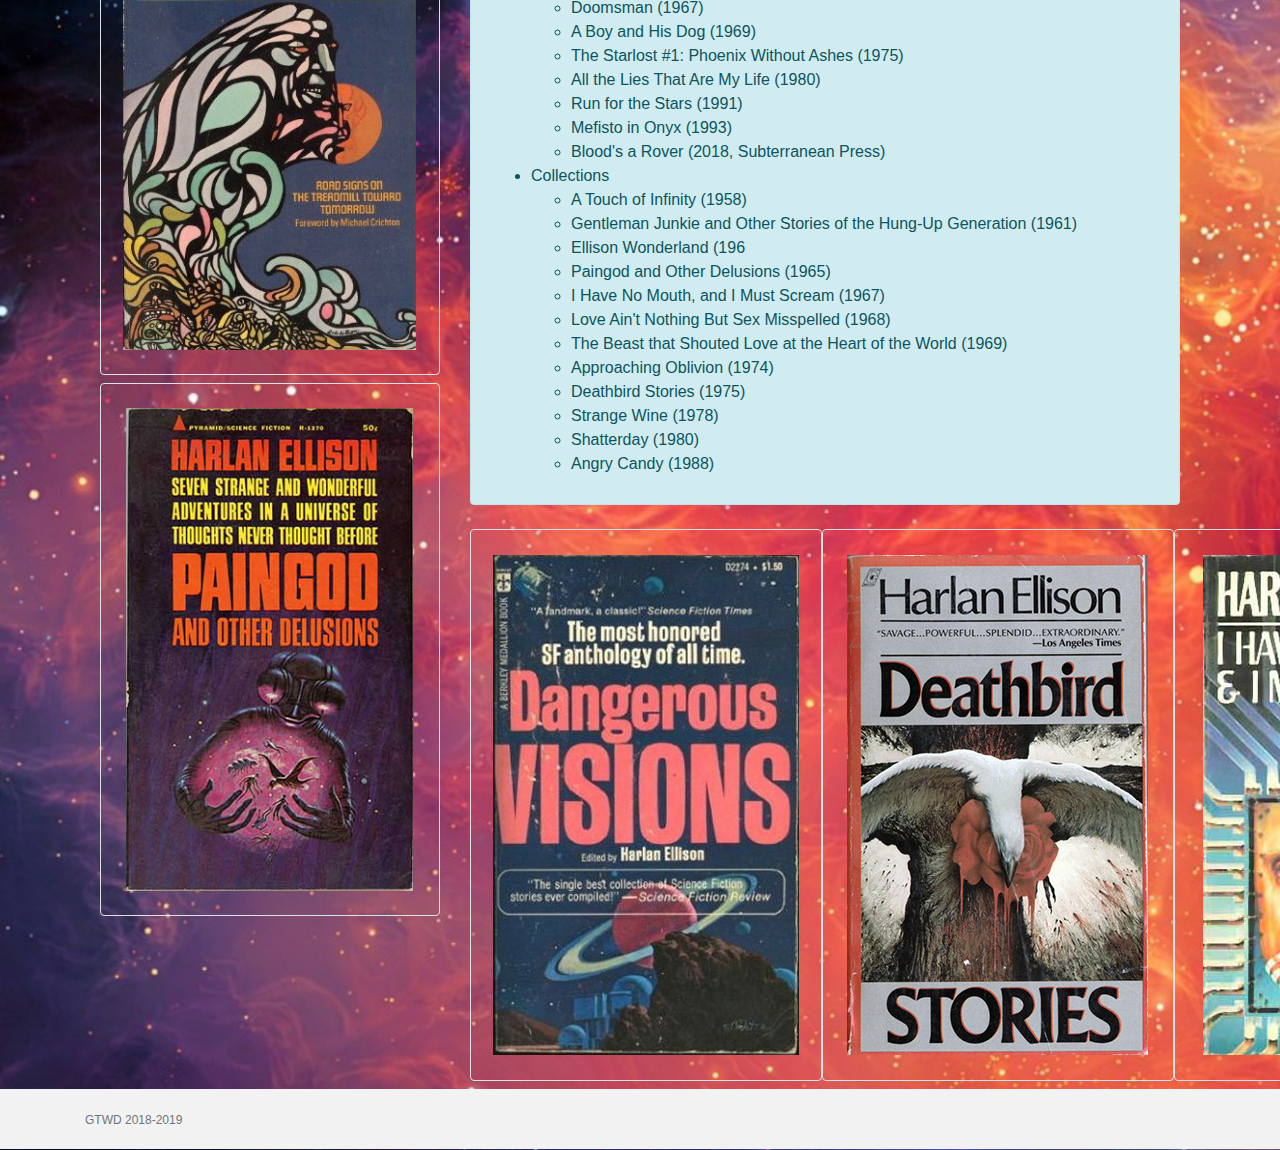
<file: ellison.html>
<!doctype html>
<html lang="en">
<head>
<meta charset="utf-8">
<meta name="viewport" content="width=device-width, initial-scale=1, shrink-to-fit=no">
<meta name="description" content="">
<meta name="author" content="">
<link rel="icon" href="assets/favicon.ico">
<title>Classic SciFi</title>

<!-- Bootstrap core CSS -->
<link href="assets/bootstrap/css/bootstrap.min.css" rel="stylesheet">

<!-- Custom styles for this template -->
<link href="assets/css/custom.css" rel="stylesheet">
</head>

<body style="background-image: url(assets/img/background/csf7.jpg);">
<nav class="navbar navbar-expand-md navbar-dark bg-dark fixed-top"> <a class="navbar-brand" href="index.html">Classic SciFi</a>
  <button class="navbar-toggler" type="button" data-toggle="collapse" data-target="#navbarsExampleDefault" aria-controls="navbarsExampleDefault" aria-expanded="false" aria-label="Toggle navigation"> <span class="navbar-toggler-icon"></span> </button>
  <div class="collapse navbar-collapse" id="navbarsExampleDefault">
    <ul class="navbar-nav mr-auto">
      <li class="nav-item"> <a class="nav-link" href="index.html">Home</a> </li>
      <li class="nav-item"> <a class="nav-link" href="about.html">About</a> </li>
      <li class="nav-item dropdown active"> <a class="nav-link dropdown-toggle" href="#" id="dropdown01" data-toggle="dropdown" aria-haspopup="true" aria-expanded="false">Authors <span class="sr-only">(current)</span></a>
        <div class="dropdown-menu" aria-labelledby="dropdown01"> <a class="dropdown-item" href="asimov.html">Isaac Asimov</a> <a class="dropdown-item" href="bradbury.html">Ray Bradbury</a> <a class="dropdown-item" href="clarke.html">Arthur C Clarke</a> <a class="dropdown-item" href="dick.html">Philip K Dick</a> <a class="dropdown-item" href="ellison.html">Harlan Ellison</a><a class="dropdown-item" href="heinlein.html">Robert A Heinlein</a><a class="dropdown-item" href="herbert.html">Frank Herbert</a> <a class="dropdown-item" href="lem.html">Stanislaw Lem</a><a class="dropdown-item" href="orwell.html">George Orwell</a> <a class="dropdown-item" href="verne.html">Jules Verne</a> </div>
      </li>
    </ul>
    <form class="form-inline my-2 my-lg-0">
      <input class="form-control mr-sm-2" type="text" placeholder="Search" aria-label="Search">
      <button class="btn btn-outline-success my-2 my-sm-0" type="submit">Search</button>
    </form>
  </div>
</nav>
<main role="main" class="container">
  <h1 class="display-3 text-white">Harlan Ellison</h1>
  <div class="container-fluid">
    <div class="row">
      <div class="col-xs-12 col-md-4">
        <figure class="figure"> <img class="figure-img img-fluid border rounded" id="headShot" src="assets/img/ellison/headshot.jpg" alt="Portrait of Harlan Ellison">
          <figcaption class="figure-caption text-right bg-secondary text-white px-2 py-2"><em>&quot;It is not merely enough to love literature if one wishes to spend one's life as a writer. It is a dangerous undertaking on the most primitive level. For, it seems to me, the act of writing with serious intent involves enormous personal risk. It entails the ongoing courage for self-discovery. It means one will walk forever on the tightrope, with each new step presenting the possiblity of learning a truth about oneself that is too terrible to bear.&quot;</em><br />
            <strong>Harlan Ellison</strong></figcaption>
        </figure>
        <img class="img-fluid border rounded my-1" src="assets/img/ellison/cover-angry-candy.png" alt="Cover of Angry Candy"> <img class="img-fluid border rounded my-1" src="assets/img/ellison/cover-approaching-obilvion.png" alt="Cover of Approaching Oblivion"> <img class="img-fluid border rounded my-1" src="assets/img/ellison/cover-pain-god.png" alt="Ellison cover from Paingod"> </div>
      <div class="col-xs-12 col-md-8">
        <div class="alert alert-secondary" role="alert">
          <h3>biography</h3>
          <p>Harlan Jay Ellison (May 27, 1934 – June 28, 2018) was an American writer, known for his prolific and influential work in New Wave speculative fiction, and for his outspoken, combative personality. Robert Bloch, the author of Psycho, described Ellison as &quot;the only living organism I know whose natural habitat is hot water.&quot;</p>
          <p>His published works include more than 1,700 short stories, novellas, screenplays, comic book scripts, teleplays, essays, and a wide range of criticism covering literature, film, television, and print media. Some of his best-known work includes the Star Trek episode &quot;The City on the Edge of Forever&quot;, his A Boy and His Dog cycle, and his short stories &quot;I Have No Mouth, and I Must Scream&quot; and &quot;'Repent, Harlequin!' Said the Ticktockman&quot;. He was also editor and anthologist for Dangerous Visions (1967) and Again, Dangerous Visions (1972). Ellison won numerous awards, including multiple Hugos, Nebulas, and Edgars.</p>
          <p>Ellison was born to a Jewish family in Cleveland, Ohio, on May 27, 1934, the son of Serita (née Rosenthal) and Louis Laverne Ellison, a dentist and jeweler. His family subsequently moved to Painesville, Ohio, but returned to Cleveland in 1949, following his father's death. Ellison frequently ran away from home, taking an array of odd jobs—including, by age 18, &quot;tuna fisherman off the coast of Galveston, itinerant crop-picker down in New Orleans, hired gun for a wealthy neurotic, nitroglycerine truck driver in North Carolina, short-order cook, cab driver, lithographer, book salesman, floorwalker in a department store, door-to-door brush salesman, and as a youngster, an actor in several productions at the Cleveland Play House&quot;. In 1947, a fan letter he wrote to Real Fact Comics became his first published writing.</p>
          <p>Ellison moved to California in 1962, and subsequently began to sell his writing to Hollywood. He co-wrote the screenplay for The Oscar (1966), starring Stephen Boyd and Elke Sommer. Ellison also sold scripts to many television shows: The Loretta Young Show (using the name Harlan Ellis),The Flying Nun, Burke's Law, Route 66, The Outer Limits,[18] Star Trek, The Man from U.N.C.L.E., Cimarron Strip, and The Alfred Hitchcock Hour. Ellison's screenplay for the Star Trek episode "The City on the Edge of Forever" has been considered the best of the 79 episodes in the series.</p>
          <p>Ellison was hired as a writer for Walt Disney Studios but was fired on his first day after Roy O. Disney overheard him in the studio commissary joking about making a pornographic animated film featuring Disney characters.</p>
          <p>Ellison continued to publish short fiction and nonfiction pieces in various publications, including some of his best known stories. &quot;'Repent, Harlequin!' Said the Ticktockman&quot; (1965) is a celebration of civil disobedience against repressive authority. &quot;I Have No Mouth, and I Must Scream&quot; (1967) is an allegory of Hell, where five humans are tormented by an all-knowing computer throughout eternity. The story was the basis of a 1995 computer game; Ellison participated in the game's design and provided the voice of the god-computer AM. Another story, &quot;A Boy and His Dog&quot;, examines the nature of friendship and love in a violent, post-apocalyptic world and was made into the 1975 film of the same name, starring Don Johnson.</p>
          <p>Ellison served as creative consultant to the 1980s version of The Twilight Zone science fiction TV series and Babylon 5. As a member of the Screen Actors Guild (SAG), he had voiceover credits for shows including The Pirates of Dark Water, Mother Goose and Grimm, Space Cases, Phantom 2040, and Babylon 5, as well as making an onscreen appearance in the Babylon 5 episode &quot;The Face of the Enemy&quot;.[</p>
          <footer class="blockquote-footer"><cite title="Wikipedia website">Wikipedia website</cite></footer>
        </div>
        <div class="alert alert-info" role="alert">
          <h3>Selected Science Fiction Bibliography</h3>
          <ul>
            <li>Novels
              <ul>
                <li>Web of the City (1958)</li>
                <li>The Man With Nine Lives (1960)</li>
                <li>Spider Kiss (1961)</li>
                <li>Doomsman (1967)</li>
                <li>A Boy and His Dog (1969)</li>
                <li>The Starlost #1: Phoenix Without Ashes (1975)</li>
                <li>All the Lies That Are My Life (1980)</li>
                <li>Run for the Stars (1991)</li>
                <li>Mefisto in Onyx (1993)</li>
                <li>Blood's a Rover (2018, Subterranean Press)</li>
              </ul>
            </li>
            <li>Collections
              <ul>
                <li>A Touch of Infinity (1958)</li>
                <li>Gentleman Junkie and Other Stories of the Hung-Up Generation (1961)</li>
                <li>Ellison Wonderland (196</li>
                <li>Paingod and Other Delusions (1965)</li>
                <li>I Have No Mouth, and I Must Scream (1967)</li>
                <li>Love Ain't Nothing But Sex Misspelled (1968)</li>
                <li>The Beast that Shouted Love at the Heart of the World (1969)</li>
                <li>Approaching Oblivion (1974)</li>
                <li>Deathbird Stories (1975)</li>
                <li>Strange Wine (1978)</li>
                <li>Shatterday (1980)</li>
                <li>Angry Candy (1988)</li>
              </ul>
            </li>
          </ul>
        </div>
        <div class="d-flex justify-content-around"> <img class="img-fluid border rounded my-2" src="assets/img/ellison/cover-dangerous-visions.png" alt="Cover of Dangerous Visions"> <img class="img-fluid border rounded my-2" src="assets/img/ellison/cover-deathbird.png" alt="Cover of Deathbird"> <img class="img-fluid border rounded my-2" src="assets/img/ellison/cover-i-have-n0-mouth-and-i-must-scream.png" alt="Cover of I have no Mouth but I must Scream"> </div>
      </div>
    </div>
  </div>
</main>
<footer class="footer">
  <div class="container"> <span class="text-muted">GTWD 2018-2019</span> </div>
</footer>

<!-- /.container --> 

<!-- Bootstrap core JavaScript
    ================================================== --> 
<!-- Placed at the end of the document so the pages load faster --> 
<script src="https://code.jquery.com/jquery-3.3.1.slim.min.js" integrity="sha384-q8i/X+965DzO0rT7abK41JStQIAqVgRVzpbzo5smXKp4YfRvH+8abtTE1Pi6jizo" crossorigin="anonymous"></script> 
<script src="assets/bootstrap/js/bootstrap.bundle.min.js"></script>
</body>
</html>
</file>
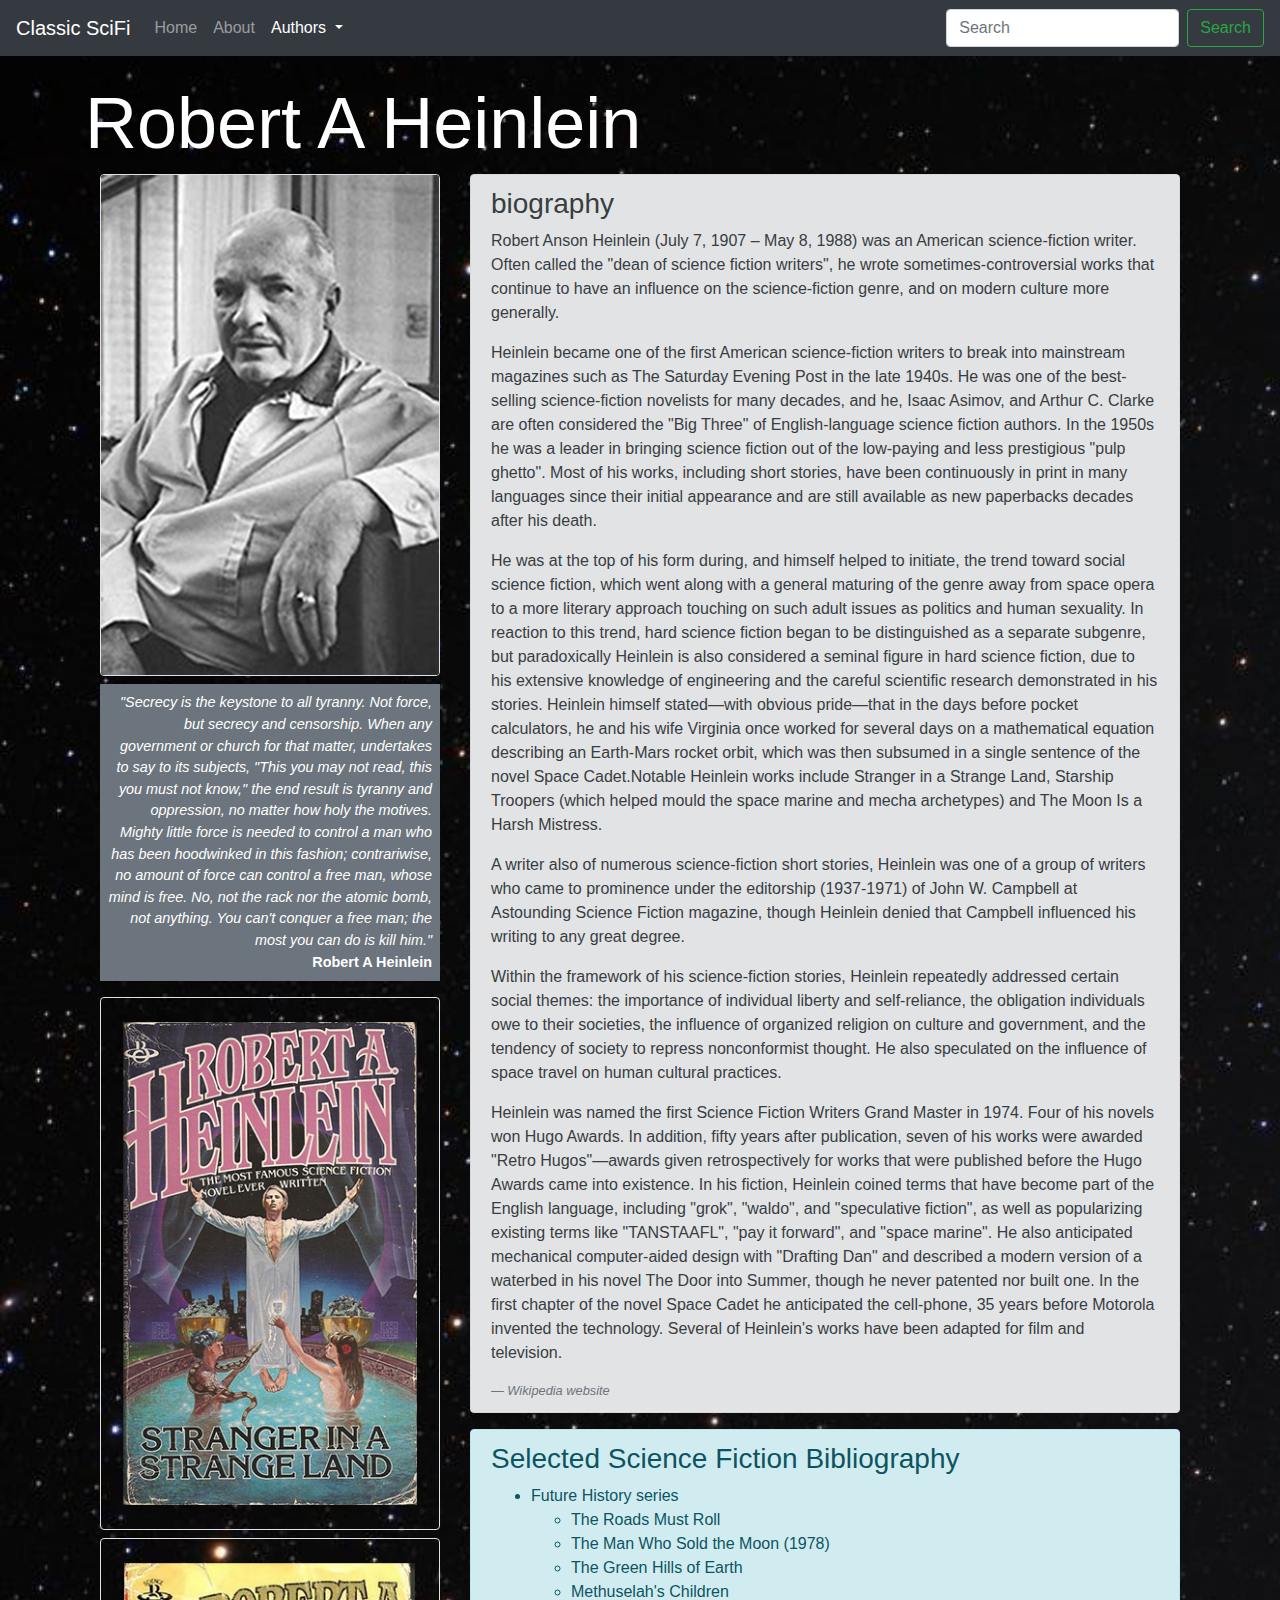
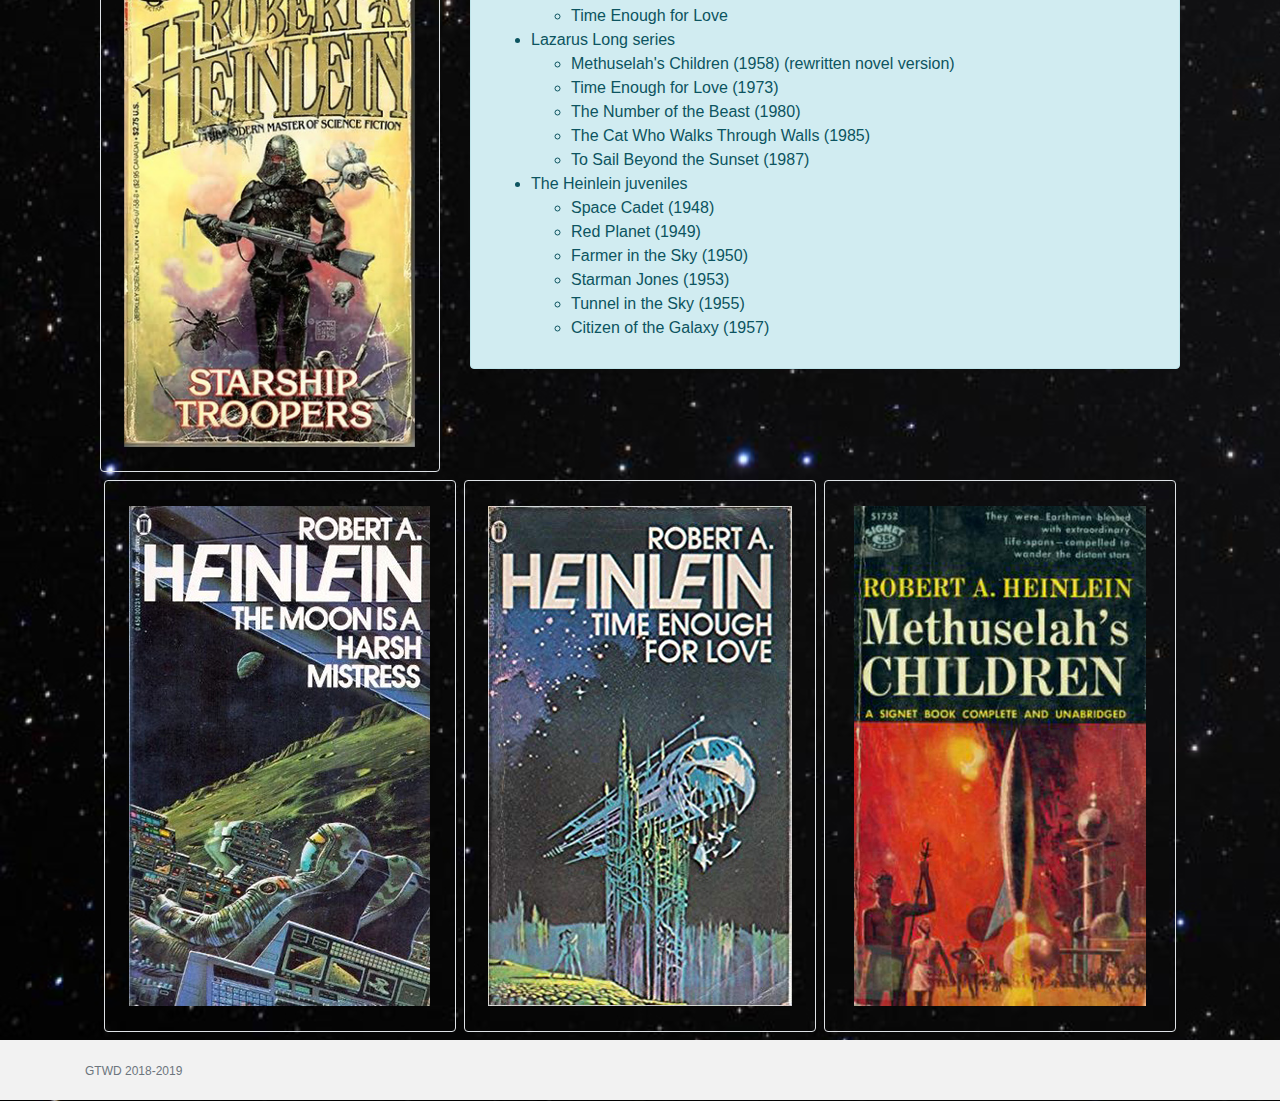
<file: heinlein.html>
<!doctype html>
<html lang="en">
<head>
<meta charset="utf-8">
<meta name="viewport" content="width=device-width, initial-scale=1, shrink-to-fit=no">
<meta name="description" content="">
<meta name="author" content="">
<link rel="icon" href="assets/favicon.ico">
<title>Classic SciFi</title>

<!-- Bootstrap core CSS -->
<link href="assets/bootstrap/css/bootstrap.min.css" rel="stylesheet">

<!-- Custom styles for this template -->
<link href="assets/css/custom.css" rel="stylesheet">
</head>

<body style="background-image: url(assets/img/background/csf9.jpg);">
<nav class="navbar navbar-expand-md navbar-dark bg-dark fixed-top"> <a class="navbar-brand" href="index.html">Classic SciFi</a>
  <button class="navbar-toggler" type="button" data-toggle="collapse" data-target="#navbarsExampleDefault" aria-controls="navbarsExampleDefault" aria-expanded="false" aria-label="Toggle navigation"> <span class="navbar-toggler-icon"></span> </button>
  <div class="collapse navbar-collapse" id="navbarsExampleDefault">
    <ul class="navbar-nav mr-auto">
      <li class="nav-item"> <a class="nav-link" href="index.html">Home</a> </li>
      <li class="nav-item"> <a class="nav-link" href="about.html">About</a> </li>
      <li class="nav-item dropdown active"> <a class="nav-link dropdown-toggle" href="#" id="dropdown01" data-toggle="dropdown" aria-haspopup="true" aria-expanded="false">Authors <span class="sr-only">(current)</span></a>
        <div class="dropdown-menu" aria-labelledby="dropdown01"> <a class="dropdown-item" href="asimov.html">Isaac Asimov</a> <a class="dropdown-item" href="bradbury.html">Ray Bradbury</a> <a class="dropdown-item" href="clarke.html">Arthur C Clarke</a> <a class="dropdown-item" href="dick.html">Philip K Dick</a> <a class="dropdown-item" href="ellison.html">Harlan Ellison</a><a class="dropdown-item" href="heinlein.html">Robert A Heinlein</a><a class="dropdown-item" href="herbert.html">Frank Herbert</a> <a class="dropdown-item" href="lem.html">Stanislaw Lem</a><a class="dropdown-item" href="orwell.html">George Orwell</a> <a class="dropdown-item" href="verne.html">Jules Verne</a> </div>
      </li>
    </ul>
    <form class="form-inline my-2 my-lg-0">
      <input class="form-control mr-sm-2" type="text" placeholder="Search" aria-label="Search">
      <button class="btn btn-outline-success my-2 my-sm-0" type="submit">Search</button>
    </form>
  </div>
</nav>
<main role="main" class="container">
  <h1 class="display-3 text-white">Robert A Heinlein</h1>
  <div class="container-fluid">
    <div class="row">
      <div class="col-xs-12 col-md-4">
        <figure class="figure"> <img class="figure-img img-fluid border rounded" id="headShot" src="assets/img/heinlein/headshot.jpg" alt="Portrait of Robert Heinlein">
          <figcaption class="figure-caption text-right bg-secondary text-white px-2 py-2"><em>&quot;Secrecy is the keystone to all tyranny. Not force, but secrecy and censorship. When any government or church for that matter, undertakes to say to its subjects, "This you may not read, this you must not know," the end result is tyranny and oppression, no matter how holy the motives. Mighty little force is needed to control a man who has been hoodwinked in this fashion; contrariwise, no amount of force can control a free man, whose mind is free. No, not the rack nor the atomic bomb, not anything. You can't conquer a free man; the most you can do is kill him.&quot;</em><br />
            <strong>Robert A Heinlein</strong></figcaption>
        </figure>
        <img class="figure-img img-fluid border rounded" src="assets/img/heinlein/cover-stranger-in-a-strange-land.png" alt="Cover of Stranger in a Strand Land"> <img class="figure-img img-fluid border rounded"  src="assets/img/heinlein/cover-starship-troopers.png" alt="Cover of Starship Troopers">
    </div>
    <div class="col-xs-12 col-md-8">
      <div class="alert alert-secondary" role="alert">
        <h3>biography</h3>
        <p>Robert Anson Heinlein (July 7, 1907 – May 8, 1988) was an American science-fiction writer. Often called the &quot;dean of science fiction writers&quot;, he wrote sometimes-controversial works that continue to have an influence on the science-fiction genre, and on modern culture more generally.</p>
        <p>Heinlein became one of the first American science-fiction writers to break into mainstream magazines such as The Saturday Evening Post in the late 1940s. He was one of the best-selling science-fiction novelists for many decades, and he, Isaac Asimov, and Arthur C. Clarke are often considered the &quot;Big Three&quot; of English-language science fiction authors. In the 1950s he was a leader in bringing science fiction out of the low-paying and less prestigious "pulp ghetto". Most of his works, including short stories, have been continuously in print in many languages since their initial appearance and are still available as new paperbacks decades after his death.</p>
        <p>He was at the top of his form during, and himself helped to initiate, the trend toward social science fiction, which went along with a general maturing of the genre away from space opera to a more literary approach touching on such adult issues as politics and human sexuality. In reaction to this trend, hard science fiction began to be distinguished as a separate subgenre, but paradoxically Heinlein is also considered a seminal figure in hard science fiction, due to his extensive knowledge of engineering and the careful scientific research demonstrated in his stories. Heinlein himself stated—with obvious pride—that in the days before pocket calculators, he and his wife Virginia once worked for several days on a mathematical equation describing an Earth-Mars rocket orbit, which was then subsumed in a single sentence of the novel Space Cadet.Notable Heinlein works include Stranger in a Strange Land, Starship Troopers (which helped mould the space marine and mecha archetypes) and The Moon Is a Harsh Mistress.</p>
        <p>A writer also of numerous science-fiction short stories, Heinlein was one of a group of writers who came to prominence under the editorship (1937-1971) of John W. Campbell at Astounding Science Fiction magazine, though Heinlein denied that Campbell influenced his writing to any great degree.</p>
        <p>Within the framework of his science-fiction stories, Heinlein repeatedly addressed certain social themes: the importance of individual liberty and self-reliance, the obligation individuals owe to their societies, the influence of organized religion on culture and government, and the tendency of society to repress nonconformist thought. He also speculated on the influence of space travel on human cultural practices.</p>
        <p>Heinlein was named the first Science Fiction Writers Grand Master in 1974. Four of his novels won Hugo Awards. In addition, fifty years after publication, seven of his works were awarded &quot;Retro Hugos&quot;—awards given retrospectively for works that were published before the Hugo Awards came into existence. In his fiction, Heinlein coined terms that have become part of the English language, including &quot;grok&quot;, &quot;waldo&quot;, and &quot;speculative fiction&quot;, as well as popularizing existing terms like &quot;TANSTAAFL&quot;, &quot;pay it forward&quot;, and &quot;space marine&quot;. He also anticipated mechanical computer-aided design with "Drafting Dan" and described a modern version of a waterbed in his novel The Door into Summer, though he never patented nor built one. In the first chapter of the novel Space Cadet he anticipated the cell-phone, 35 years before Motorola invented the technology. Several of Heinlein's works have been adapted for film and television.</p>
        <footer class="blockquote-footer"><cite title="Wikipedia website">Wikipedia website</cite></footer>
      </div>
      <div class="alert alert-info" role="alert">
        <h3>Selected Science Fiction Bibliography</h3>
        <ul>
          <li>Future History series
            <ul>
              <li>The Roads Must Roll</li>
              <li>The Man Who Sold the Moon (1978)</li>
              <li>The Green Hills of Earth</li>
              <li>Methuselah's Children</li>
              <li>Time Enough for Love </li>
            </ul>
          </li>
          <li>Lazarus Long series
            <ul>
              <li>Methuselah's Children (1958) (rewritten novel version)</li>
              <li>Time Enough for Love (1973)</li>
              <li>The Number of the Beast (1980)</li>
              <li>The Cat Who Walks Through Walls (1985)</li>
              <li>To Sail Beyond the Sunset (1987)</li>
            </ul>
          </li>
          <li>The Heinlein juveniles
            <ul>
              <li>Space Cadet (1948)</li>
              <li>Red Planet (1949)</li>
              <li>Farmer in the Sky (1950)</li>
              <li>Starman Jones (1953)</li>
              <li>Tunnel in the Sky (1955)</li>
              <li>Citizen of the Galaxy (1957)</li>
            </ul>
          </li>
        </ul>
      </div>
    </div>
  </div>
  <div class="row">
    <div class="col-xs-12 col-md-12">
      <div class="d-flex justify-content-around"> <img class="figure-img img-fluid border rounded" src="assets/img/heinlein/cover-the-moon-is-a-harsh-mistress.png" alt="Cover of The Moon is a Harsh Mistress"> <img class="figure-img img-fluid border rounded" src="assets/img/heinlein/cover-time-enough-for-love.png" alt="Cover of Time Enough For Love"> <img class="figure-img img-fluid border rounded" src="assets/img/heinlein/cover-methuselahs-children.png" alt="Cover of Methuselah's Children"> </div>
    </div>
  </div>
  </div>
</main>
<footer class="footer">
  <div class="container"> <span class="text-muted">GTWD 2018-2019</span> </div>
</footer>

<!-- /.container --> 

<!-- Bootstrap core JavaScript
    ================================================== --> 
<!-- Placed at the end of the document so the pages load faster --> 
<script src="https://code.jquery.com/jquery-3.3.1.slim.min.js" integrity="sha384-q8i/X+965DzO0rT7abK41JStQIAqVgRVzpbzo5smXKp4YfRvH+8abtTE1Pi6jizo" crossorigin="anonymous"></script> 
<script src="assets/bootstrap/js/bootstrap.bundle.min.js"></script>
</body>
</html>
</file>
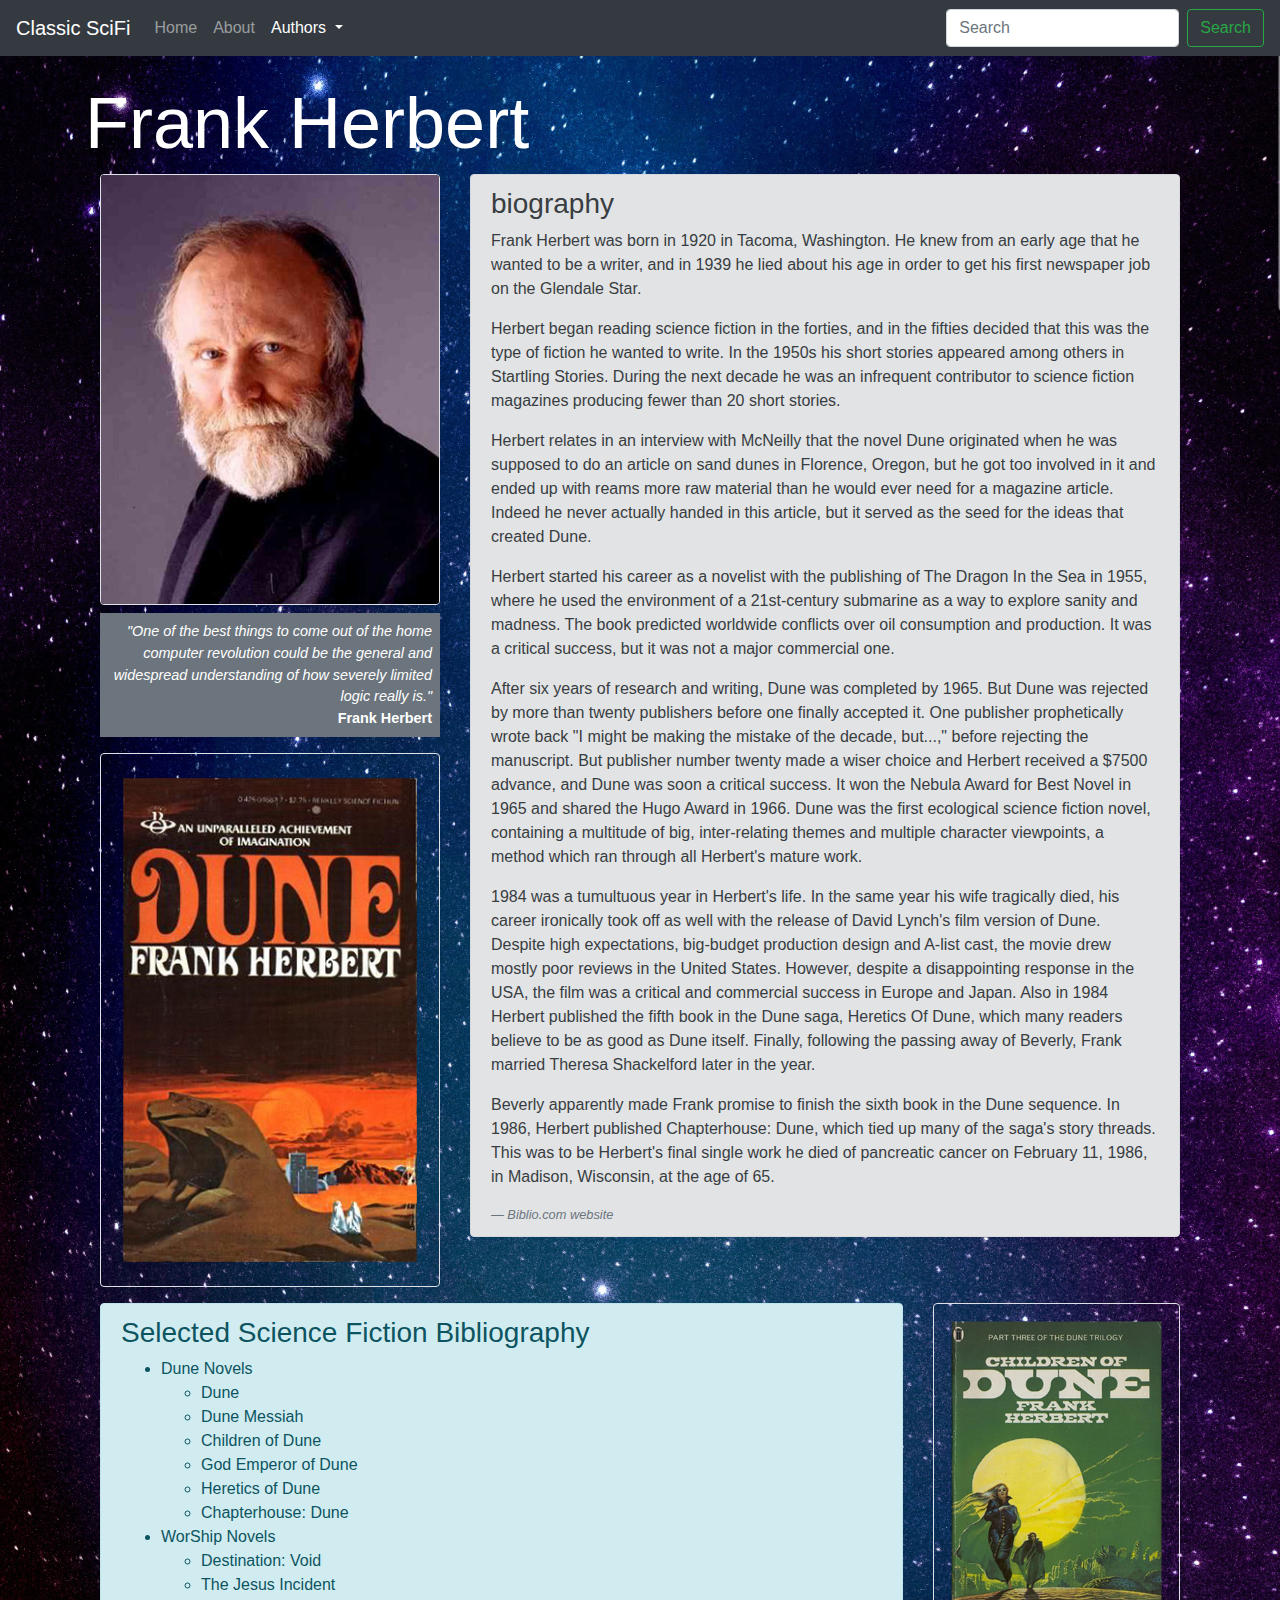
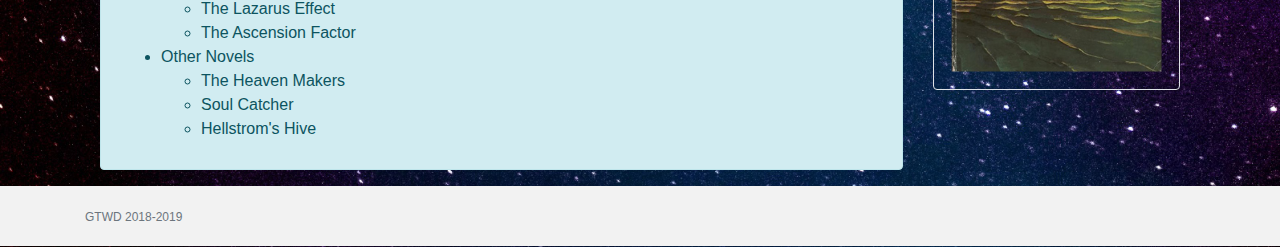
<file: herbert.html>
<!doctype html>
<html lang="en">
<head>
<meta charset="utf-8">
<meta name="viewport" content="width=device-width, initial-scale=1, shrink-to-fit=no">
<meta name="description" content="">
<meta name="author" content="">
<link rel="icon" href="assets/favicon.ico">
<title>Classic SciFi</title>

<!-- Bootstrap core CSS -->
<link href="assets/bootstrap/css/bootstrap.min.css" rel="stylesheet">

<!-- Custom styles for this template -->
<link href="assets/css/custom.css" rel="stylesheet">
</head>

<body style="background-image: url(assets/img/background/csf1.jpg);">
<nav class="navbar navbar-expand-md navbar-dark bg-dark fixed-top"> <a class="navbar-brand" href="index.html">Classic SciFi</a>
  <button class="navbar-toggler" type="button" data-toggle="collapse" data-target="#navbarsExampleDefault" aria-controls="navbarsExampleDefault" aria-expanded="false" aria-label="Toggle navigation"> <span class="navbar-toggler-icon"></span> </button>
  <div class="collapse navbar-collapse" id="navbarsExampleDefault">
    <ul class="navbar-nav mr-auto">
      <li class="nav-item"> <a class="nav-link" href="index.html">Home</a> </li>
      <li class="nav-item"> <a class="nav-link" href="about.html">About</a> </li>
      <li class="nav-item dropdown active"> <a class="nav-link dropdown-toggle" href="#" id="dropdown01" data-toggle="dropdown" aria-haspopup="true" aria-expanded="false">Authors <span class="sr-only">(current)</span></a>
        <div class="dropdown-menu" aria-labelledby="dropdown01"> <a class="dropdown-item" href="asimov.html">Isaac Asimov</a> <a class="dropdown-item" href="bradbury.html">Ray Bradbury</a> <a class="dropdown-item" href="clarke.html">Arthur C Clarke</a> <a class="dropdown-item" href="dick.html">Philip K Dick</a> <a class="dropdown-item" href="ellison.html">Harlan Ellison</a><a class="dropdown-item" href="heinlein.html">Robert A Heinlein</a><a class="dropdown-item" href="herbert.html">Frank Herbert</a> <a class="dropdown-item" href="lem.html">Stanislaw Lem</a><a class="dropdown-item" href="orwell.html">George Orwell</a> <a class="dropdown-item" href="verne.html">Jules Verne</a> </div>
      </li>
    </ul>
    <form class="form-inline my-2 my-lg-0">
      <input class="form-control mr-sm-2" type="text" placeholder="Search" aria-label="Search">
      <button class="btn btn-outline-success my-2 my-sm-0" type="submit">Search</button>
    </form>
  </div>
</nav>
<main role="main" class="container">
  <h1 class="display-3 text-white">Frank Herbert</h1>
  <div class="container-fluid">
    <div class="row">
      <div class="col-xs-12 col-md-4">
        <figure class="figure"> <img class="figure-img img-fluid border rounded" id="headShot" src="assets/img/herbert/headshot.jpg" alt="Portrait of Frank Herbert">
          <figcaption class="figure-caption text-right bg-secondary text-white px-2 py-2"><em>&quot;One of the best things to come out of the home computer revolution could be the general and widespread understanding of how severely limited logic really is.&quot;</em><br />
            <strong>Frank Herbert</strong></figcaption>
        </figure>
        <img class="img-fluid border rounded mb-3" src="assets/img/herbert/cover-dune.png" alt="Cover of Dune">
      </div>
      <div class="col-xs-12 col-md-8">
        <div class="alert alert-secondary" role="alert">
          <h3>biography</h3>
          <p>Frank Herbert was born in 1920 in Tacoma, Washington. He knew from an early age that he wanted to be a writer, and in 1939 he lied about his age in order to get his first newspaper job on the Glendale Star.</p>
          <p>Herbert began reading science fiction in the forties, and in the fifties decided that this was the type of fiction he wanted to write. In the 1950s his short stories appeared among others in Startling Stories. During the next decade he was an infrequent contributor to science fiction magazines producing fewer than 20 short stories.</p>
          <p>Herbert relates in an interview with McNeilly that the novel Dune originated when he was supposed to do an article on sand dunes in Florence, Oregon, but he got too involved in it and ended up with reams more raw material than he would ever need for a magazine article. Indeed he never actually handed in this article, but it served as the seed for the ideas that created Dune.</p>
          <p>Herbert started his career as a novelist with the publishing of The Dragon In the Sea in 1955, where he used the environment of a 21st-century submarine as a way to explore sanity and madness. The book predicted worldwide conflicts over oil consumption and production. It was a critical success, but it was not a major commercial one.</p>
          <p>After six years of research and writing, Dune was completed by 1965. But Dune was rejected by more than twenty publishers before one finally accepted it. One publisher prophetically wrote back &quot;I might be making the mistake of the decade, but...,&quot; before rejecting the manuscript. But publisher number twenty made a wiser choice and Herbert received a $7500 advance, and Dune was soon a critical success. It won the Nebula Award for Best Novel in 1965 and shared the Hugo Award in 1966. Dune was the first ecological science fiction novel, containing a multitude of big, inter-relating themes and multiple character viewpoints, a method which ran through all Herbert's mature work.</p>
          <p>1984 was a tumultuous year in Herbert's life. In the same year his wife tragically died, his career ironically took off as well with the release of David Lynch's film version of Dune. Despite high expectations, big-budget production design and A-list cast, the movie drew mostly poor reviews in the United States. However, despite a disappointing response in the USA, the film was a critical and commercial success in Europe and Japan. Also in 1984 Herbert published the fifth book in the Dune saga, Heretics Of Dune, which many readers believe to be as good as Dune itself. Finally, following the passing away of Beverly, Frank married Theresa Shackelford later in the year.</p>
          <p>Beverly apparently made Frank promise to finish the sixth book in the Dune sequence. In 1986, Herbert published Chapterhouse: Dune, which tied up many of the saga's story threads. This was to be Herbert's final single work he died of pancreatic cancer on February 11, 1986, in Madison, Wisconsin, at the age of 65.</p>
          <footer class="blockquote-footer"><cite title="Biblio.com website">Biblio.com website</cite></footer>
        </div>
      </div>
    </div>
    <div class="row">
      <div class="col-xs-12 col-md-9"> 
        <div class="alert alert-info" role="alert">
          <h3>Selected Science Fiction Bibliography</h3>
          <ul>
            <li>Dune Novels
              <ul>
                <li>Dune</li>
                <li>Dune Messiah</li>
                <li>Children of Dune</li>
                <li>God Emperor of Dune</li>
                <li>Heretics of Dune</li>
                <li>Chapterhouse: Dune</li>
              </ul>
            </li>
            <li>WorShip Novels
              <ul>
                <li>Destination: Void</li>
                <li>The Jesus Incident</li>
                <li>The Lazarus Effect </li>
                <li>The Ascension Factor</li>
              </ul>
            </li>
            <li>Other Novels
              <ul>
                <li>The Heaven Makers</li>
                <li>Soul Catcher</li>
                <li>Hellstrom's Hive</li>
              </ul>
            </li>
          </ul>
        </div>
      </div>
      <div class="col-xs-12 col-md-3">
        <img class="img-fluid border rounded" src="assets/img/herbert/cover-children-of-dune.png" alt="Cover of Children of Dune">
      </div>
    </div>
  </div>
</main>
<footer class="footer">
  <div class="container"> <span class="text-muted">GTWD 2018-2019</span> </div>
</footer>

<!-- /.container --> 

<!-- Bootstrap core JavaScript
    ================================================== --> 
<!-- Placed at the end of the document so the pages load faster --> 
<script src="https://code.jquery.com/jquery-3.3.1.slim.min.js" integrity="sha384-q8i/X+965DzO0rT7abK41JStQIAqVgRVzpbzo5smXKp4YfRvH+8abtTE1Pi6jizo" crossorigin="anonymous"></script> 
<script src="assets/bootstrap/js/bootstrap.bundle.min.js"></script>
</body>
</html>
</file>
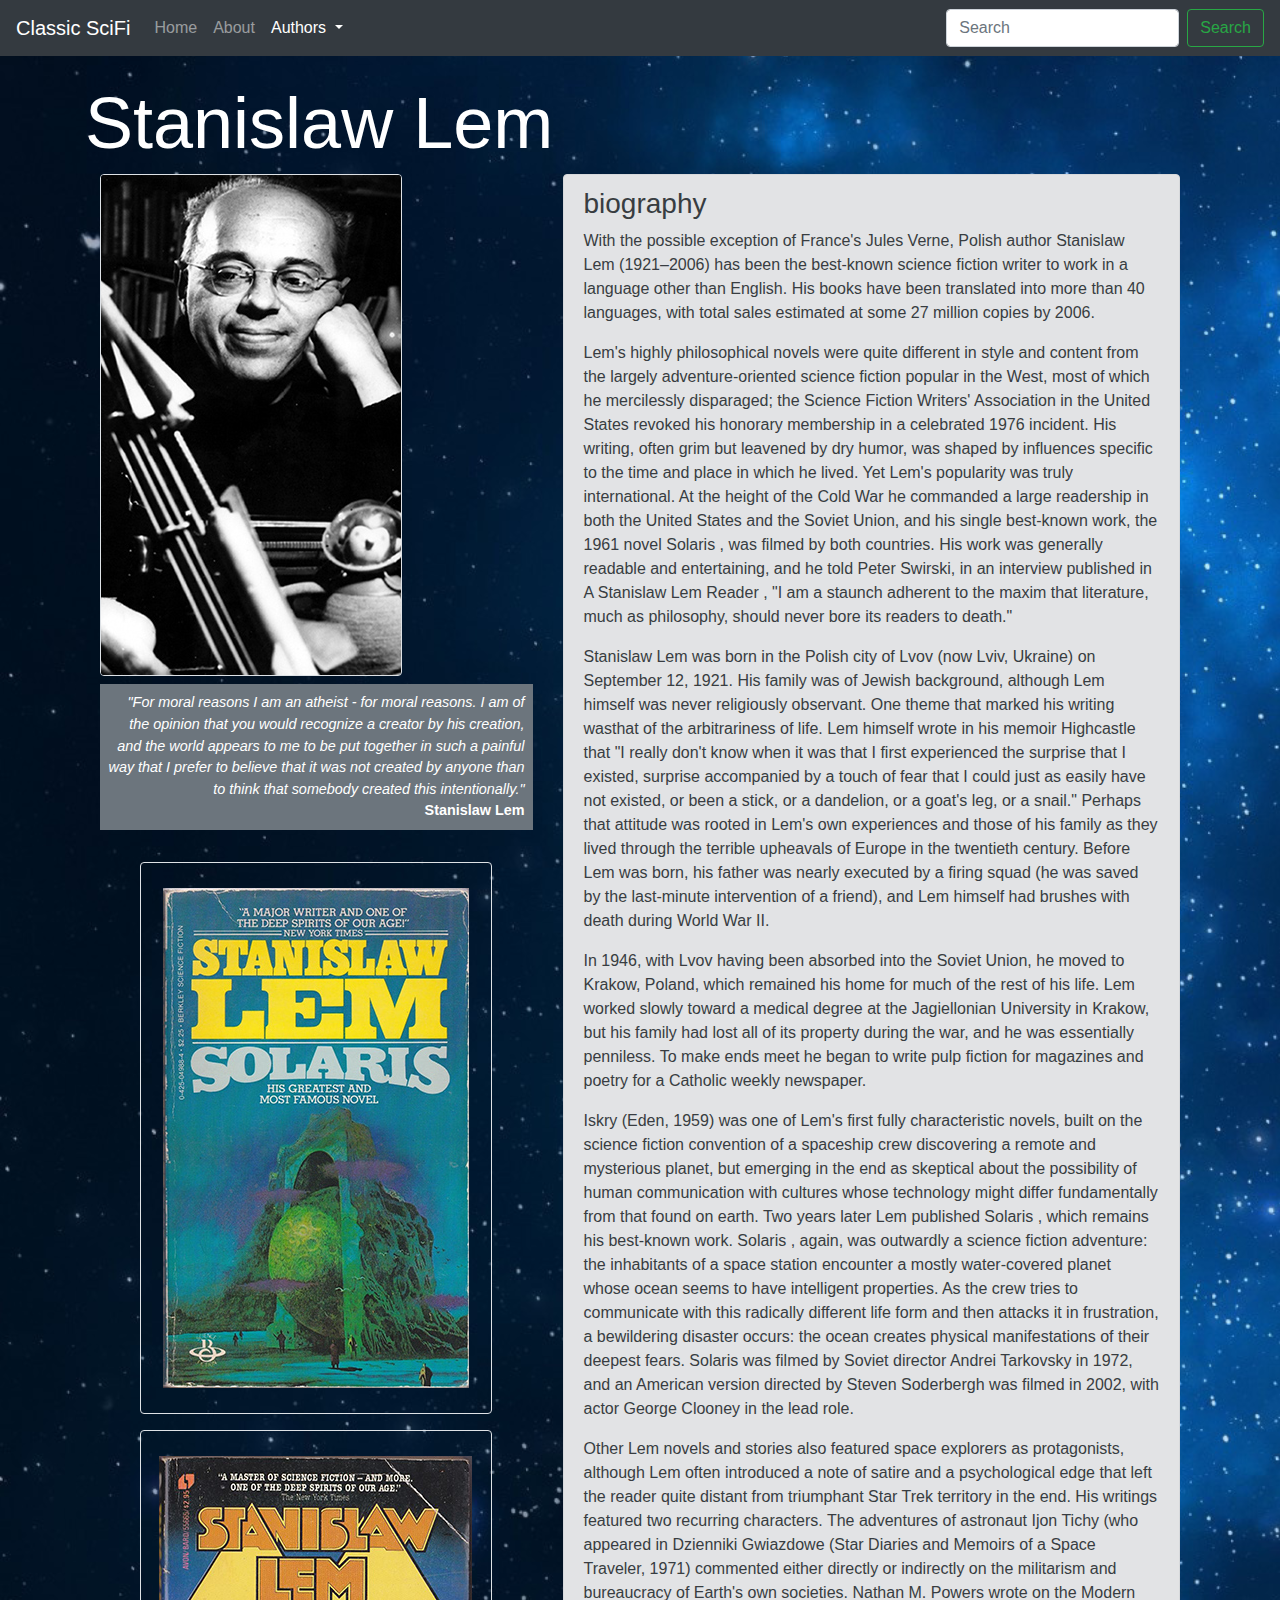
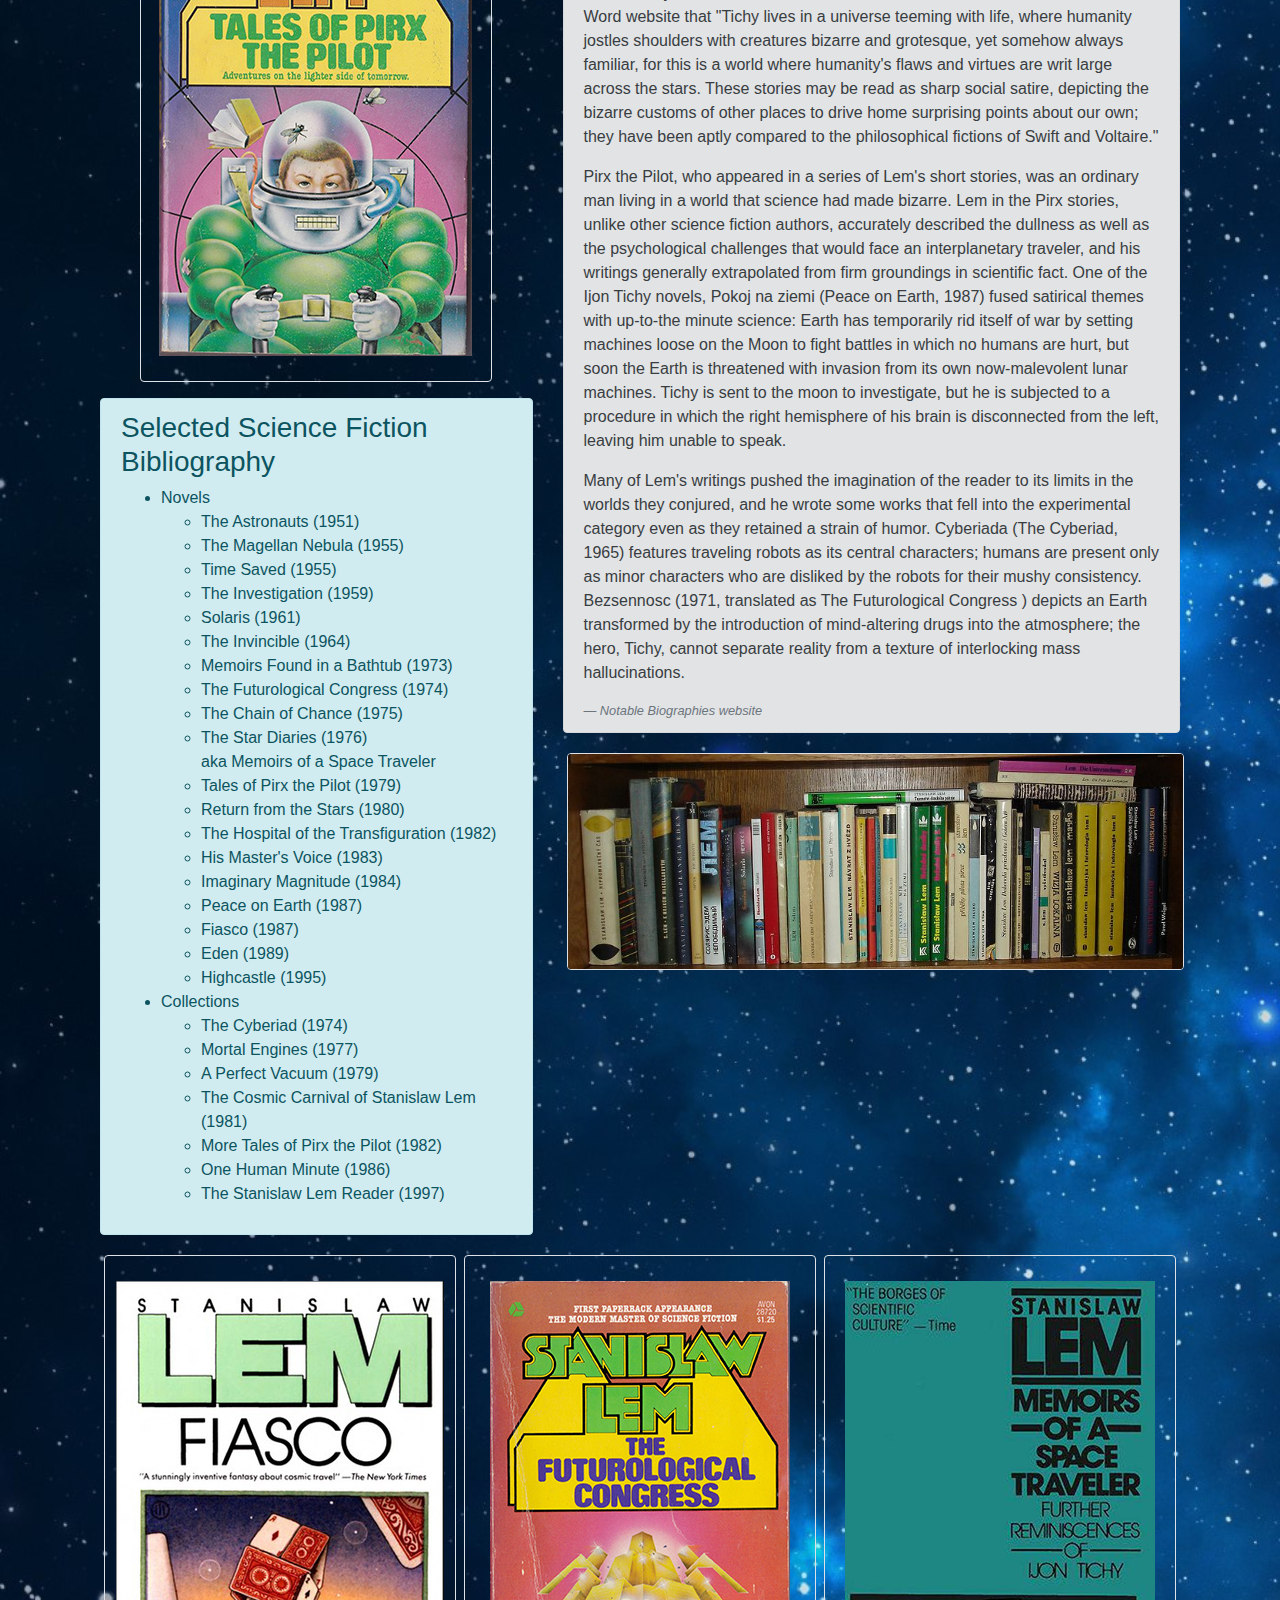
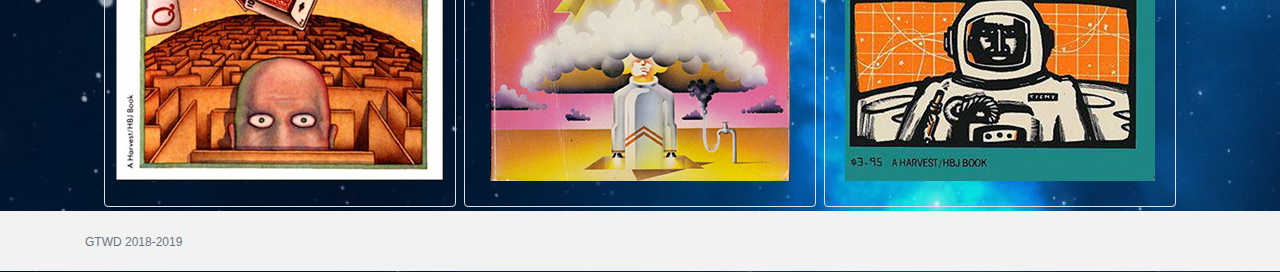
<file: lem.html>
<!doctype html>
<html lang="en">
<head>
<meta charset="utf-8">
<meta name="viewport" content="width=device-width, initial-scale=1, shrink-to-fit=no">
<meta name="description" content="">
<meta name="author" content="">
<link rel="icon" href="assets/favicon.ico">
<title>Classic SciFi</title>

<!-- Bootstrap core CSS -->
<link href="assets/bootstrap/css/bootstrap.min.css" rel="stylesheet">

<!-- Custom styles for this template -->
<link href="assets/css/custom.css" rel="stylesheet">
</head>

<body style="background-image: url(assets/img/background/csf8.jpg);">
<nav class="navbar navbar-expand-md navbar-dark bg-dark fixed-top"> <a class="navbar-brand" href="index.html">Classic SciFi</a>
  <button class="navbar-toggler" type="button" data-toggle="collapse" data-target="#navbarsExampleDefault" aria-controls="navbarsExampleDefault" aria-expanded="false" aria-label="Toggle navigation"> <span class="navbar-toggler-icon"></span> </button>
  <div class="collapse navbar-collapse" id="navbarsExampleDefault">
    <ul class="navbar-nav mr-auto">
      <li class="nav-item"> <a class="nav-link" href="index.html">Home</a> </li>
      <li class="nav-item"> <a class="nav-link" href="about.html">About</a> </li>
      <li class="nav-item dropdown active"> <a class="nav-link dropdown-toggle" href="#" id="dropdown01" data-toggle="dropdown" aria-haspopup="true" aria-expanded="false">Authors <span class="sr-only">(current)</span></a>
        <div class="dropdown-menu" aria-labelledby="dropdown01"> <a class="dropdown-item" href="asimov.html">Isaac Asimov</a> <a class="dropdown-item" href="bradbury.html">Ray Bradbury</a> <a class="dropdown-item" href="clarke.html">Arthur C Clarke</a> <a class="dropdown-item" href="dick.html">Philip K Dick</a> <a class="dropdown-item" href="ellison.html">Harlan Ellison</a><a class="dropdown-item" href="heinlein.html">Robert A Heinlein</a><a class="dropdown-item" href="herbert.html">Frank Herbert</a> <a class="dropdown-item" href="lem.html">Stanislaw Lem</a><a class="dropdown-item" href="orwell.html">George Orwell</a> <a class="dropdown-item" href="verne.html">Jules Verne</a> </div>
      </li>
    </ul>
    <form class="form-inline my-2 my-lg-0">
      <input class="form-control mr-sm-2" type="text" placeholder="Search" aria-label="Search">
      <button class="btn btn-outline-success my-2 my-sm-0" type="submit">Search</button>
    </form>
  </div>
</nav>
<main role="main" class="container">
  <h1 class="display-3 text-white">Stanislaw Lem</h1>
  <div class="container-fluid">
    <div class="row">
      <div class="col-xs-12 col-md-5">
        <figure class="figure"> <img class="figure-img img-fluid border rounded" id="headShot" src="assets/img/lem/headshot.jpg" alt="Portrait of Stanislaw Lem">
          <figcaption class="figure-caption text-right bg-secondary text-white px-2 py-2"><em>&quot;For moral reasons I am an atheist - for moral reasons. I am of the opinion that you would recognize a creator by his creation, and the world appears to me to be put together in such a painful way that I prefer to believe that it was not created by anyone than to think that somebody created this intentionally.&quot;</em><br />
            <strong>Stanislaw Lem</strong></figcaption>
        </figure>
        <img class="img-fluid mx-auto d-block border rounded my-3" src="assets/img/lem/cover-solaris.png" alt="Cover of Solaris"> <img class="img-fluid mx-auto d-block border rounded my-3" src="assets/img/lem/cover-tales-of-pirx-the-pilot.png" alt="Cover of Tales of Pirx the Pilot">
        <div class="alert alert-info" role="alert">
          <h3>Selected Science Fiction Bibliography</h3>
          <ul>
            <li>Novels
              <ul>
                <li>The Astronauts (1951)</li>
                <li>The Magellan Nebula (1955)</li>
                <li>Time Saved (1955)</li>
                <li>The Investigation (1959)</li>
                <li>Solaris (1961)</li>
                <li>The Invincible (1964)</li>
                <li>Memoirs Found in a Bathtub (1973)</li>
                <li>The Futurological Congress (1974)</li>
                <li>The Chain of Chance (1975)</li>
                <li>The Star Diaries (1976)<br />
                  aka Memoirs of a Space Traveler</li>
                <li>Tales of Pirx the Pilot (1979)</li>
                <li>Return from the Stars (1980)</li>
                <li>The Hospital of the Transfiguration (1982)</li>
                <li>His Master's Voice (1983)</li>
                <li>Imaginary Magnitude (1984)</li>
                <li>Peace on Earth (1987)</li>
                <li>Fiasco (1987)</li>
                <li>Eden (1989)</li>
                <li>Highcastle (1995)</li>
              </ul>
            </li>
            <li>Collections
              <ul>
                <li>The Cyberiad (1974)</li>
                <li>Mortal Engines (1977)</li>
                <li>A Perfect Vacuum (1979)</li>
                <li>The Cosmic Carnival of Stanislaw Lem (1981)</li>
                <li>More Tales of Pirx the Pilot (1982)</li>
                <li>One Human Minute (1986)</li>
                <li>The Stanislaw Lem Reader (1997)</li>
              </ul>
            </li>
          </ul>
        </div>
      </div>
      <div class="col-xs-12 col-md-7">
        <div class="alert alert-secondary" role="alert">
          <h3>biography</h3>
          <p>With the possible exception of France's Jules Verne, Polish author Stanislaw Lem (1921–2006) has been the best-known science fiction writer to work in a language other than English. His books have been translated into more than 40 languages, with total sales estimated at some 27 million copies by 2006.</p>
          <p>Lem's highly philosophical novels were quite different in style and content from the largely adventure-oriented science fiction popular in the West, most of which he mercilessly disparaged; the Science Fiction Writers' Association in the United States revoked his honorary membership in a celebrated 1976 incident. His writing, often grim but leavened by dry humor, was shaped by influences specific to the time and place in which he lived. Yet Lem's popularity was truly international. At the height of the Cold War he commanded a large readership in both the United States and the Soviet Union, and his single best-known work, the 1961 novel Solaris , was filmed by both countries. His work was generally readable and entertaining, and he told Peter Swirski, in an interview published in A Stanislaw Lem Reader , &quot;I am a staunch adherent to the maxim that literature, much as philosophy, should never bore its readers to death.&quot;</p>
          <p>Stanislaw Lem was born in the Polish city of Lvov (now Lviv, Ukraine) on September 12, 1921. His family was of Jewish background, although Lem himself was never religiously observant. One theme that marked his writing wasthat of the arbitrariness of life. Lem himself wrote in his memoir Highcastle that &quot;I really don't know when it was that I first experienced the surprise that I existed, surprise accompanied by a touch of fear that I could just as easily have not existed, or been a stick, or a dandelion, or a goat's leg, or a snail.&quot; Perhaps that attitude was rooted in Lem's own experiences and those of his family as they lived through the terrible upheavals of Europe in the twentieth century. Before Lem was born, his father was nearly executed by a firing squad (he was saved by the last-minute intervention of a friend), and Lem himself had brushes with death during World War II.</p>
          <p>In 1946, with Lvov having been absorbed into the Soviet Union, he moved to Krakow, Poland, which remained his home for much of the rest of his life. Lem worked slowly toward a medical degree at the Jagiellonian University in Krakow, but his family had lost all of its property during the war, and he was essentially penniless. To make ends meet he began to write pulp fiction for magazines and poetry for a Catholic weekly newspaper.</p>
          <p>Iskry (Eden, 1959) was one of Lem's first fully characteristic novels, built on the science fiction convention of a spaceship crew discovering a remote and mysterious planet, but emerging in the end as skeptical about the possibility of human communication with cultures whose technology might differ fundamentally from that found on earth. Two years later Lem published Solaris , which remains his best-known work. Solaris , again, was outwardly a science fiction adventure: the inhabitants of a space station encounter a mostly water-covered planet whose ocean seems to have intelligent properties. As the crew tries to communicate with this radically different life form and then attacks it in frustration, a bewildering disaster occurs: the ocean creates physical manifestations of their deepest fears. Solaris was filmed by Soviet director Andrei Tarkovsky in 1972, and an American version directed by Steven Soderbergh was filmed in 2002, with actor George Clooney in the lead role.</p>
          <p>Other Lem novels and stories also featured space explorers as protagonists, although Lem often introduced a note of satire and a psychological edge that left the reader quite distant from triumphant Star Trek territory in the end. His writings featured two recurring characters. The adventures of astronaut Ijon Tichy (who appeared in Dzienniki Gwiazdowe (Star Diaries and Memoirs of a Space Traveler, 1971) commented either directly or indirectly on the militarism and bureaucracy of Earth's own societies. Nathan M. Powers wrote on the Modern Word website that &quot;Tichy lives in a universe teeming with life, where humanity jostles shoulders with creatures bizarre and grotesque, yet somehow always familiar, for this is a world where humanity's flaws and virtues are writ large across the stars. These stories may be read as sharp social satire, depicting the bizarre customs of other places to drive home surprising points about our own; they have been aptly compared to the philosophical fictions of Swift and Voltaire.&quot;</p>
          <p>Pirx the Pilot, who appeared in a series of Lem's short stories, was an ordinary man living in a world that science had made bizarre. Lem in the Pirx stories, unlike other science fiction authors, accurately described the dullness as well as the psychological challenges that would face an interplanetary traveler, and his writings generally extrapolated from firm groundings in scientific fact. One of the Ijon Tichy novels, Pokoj na ziemi (Peace on Earth, 1987) fused satirical themes with up-to-the minute science: Earth has temporarily rid itself of war by setting machines loose on the Moon to fight battles in which no humans are hurt, but soon the Earth is threatened with invasion from its own now-malevolent lunar machines. Tichy is sent to the moon to investigate, but he is subjected to a procedure in which the right hemisphere of his brain is disconnected from the left, leaving him unable to speak.</p>
          <p>Many of Lem's writings pushed the imagination of the reader to its limits in the worlds they conjured, and he wrote some works that fell into the experimental category even as they retained a strain of humor. Cyberiada (The Cyberiad, 1965) features traveling robots as its central characters; humans are present only as minor characters who are disliked by the robots for their mushy consistency. Bezsennosc (1971, translated as The Futurological Congress ) depicts an Earth transformed by the introduction of mind-altering drugs into the atmosphere; the hero, Tichy, cannot separate reality from a texture of interlocking mass hallucinations.</p>
          <footer class="blockquote-footer"><cite title="Notable Biographies website">Notable Biographies website</cite></footer>
        </div>
        <img  class="img-fluid border rounded m-1" style="margin:0.2em;" src="assets/img/lem/bookshelf.jpg" alt="Lem Bookshelf"> </div>
    </div>
    <div class="row">
      <div class="col-xs-12 col-md-12">
        <div class="d-flex justify-content-between flex-wrap"> <img class="img-fluid border rounded m-1" src="assets/img/lem/cover-fiasco.png" alt="Cover of Fiasco"> <img class="img-fluid border rounded m-1" src="assets/img/lem/cover-futurological-congress.png" alt="Cover of Futurological Congress"> <img class="img-fluid border rounded m-1" src="assets/img/lem/cover-memoirs-of-a-space-traveler.png" alt="Cover of Memoirs of a Space Traveler"> </div>
      </div>
    </div>
  </div>
</main>
<footer class="footer">
  <div class="container"> <span class="text-muted">GTWD 2018-2019</span> </div>
</footer>

<!-- /.container --> 

<!-- Bootstrap core JavaScript
    ================================================== --> 
<!-- Placed at the end of the document so the pages load faster --> 
<script src="https://code.jquery.com/jquery-3.3.1.slim.min.js" integrity="sha384-q8i/X+965DzO0rT7abK41JStQIAqVgRVzpbzo5smXKp4YfRvH+8abtTE1Pi6jizo" crossorigin="anonymous"></script> 
<script src="assets/bootstrap/js/bootstrap.bundle.min.js"></script>
</body>
</html>
</file>
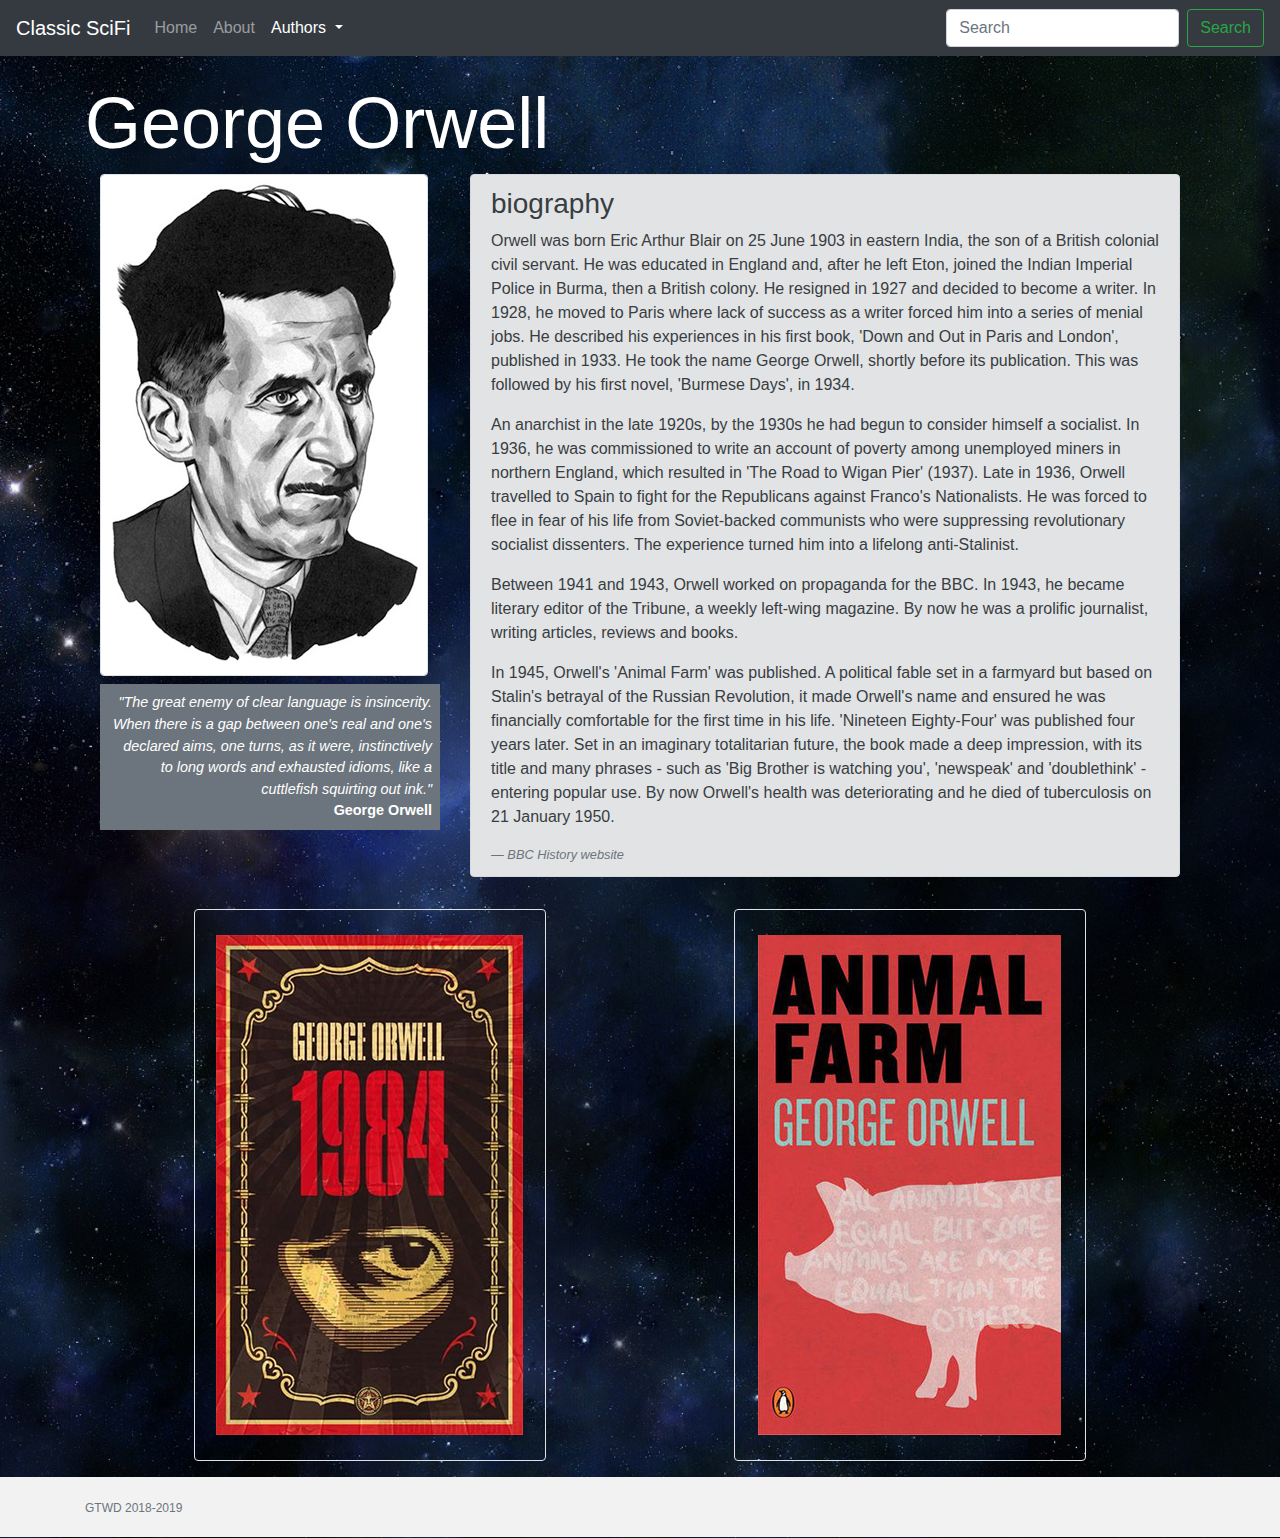
<file: orwell.html>
<!doctype html>
<html lang="en">
<head>
<meta charset="utf-8">
<meta name="viewport" content="width=device-width, initial-scale=1, shrink-to-fit=no">
<meta name="description" content="">
<meta name="author" content="">
<link rel="icon" href="assets/favicon.ico">
<title>Classic SciFi</title>

<!-- Bootstrap core CSS -->
<link href="assets/bootstrap/css/bootstrap.min.css" rel="stylesheet">

<!-- Custom styles for this template -->
<link href="assets/css/custom.css" rel="stylesheet">
</head>

<body style="background-image: url(assets/img/background/csfA.jpg);">
<nav class="navbar navbar-expand-md navbar-dark bg-dark fixed-top"> <a class="navbar-brand" href="index.html">Classic SciFi</a>
  <button class="navbar-toggler" type="button" data-toggle="collapse" data-target="#navbarsExampleDefault" aria-controls="navbarsExampleDefault" aria-expanded="false" aria-label="Toggle navigation"> <span class="navbar-toggler-icon"></span> </button>
  <div class="collapse navbar-collapse" id="navbarsExampleDefault">
    <ul class="navbar-nav mr-auto">
      <li class="nav-item"> <a class="nav-link" href="index.html">Home</a> </li>
      <li class="nav-item"> <a class="nav-link" href="about.html">About</a> </li>
      <li class="nav-item dropdown active"> <a class="nav-link dropdown-toggle" href="#" id="dropdown01" data-toggle="dropdown" aria-haspopup="true" aria-expanded="false">Authors <span class="sr-only">(current)</span></a>
        <div class="dropdown-menu" aria-labelledby="dropdown01"> <a class="dropdown-item" href="asimov.html">Isaac Asimov</a> <a class="dropdown-item" href="bradbury.html">Ray Bradbury</a> <a class="dropdown-item" href="clarke.html">Arthur C Clarke</a> <a class="dropdown-item" href="dick.html">Philip K Dick</a> <a class="dropdown-item" href="ellison.html">Harlan Ellison</a><a class="dropdown-item" href="heinlein.html">Robert A Heinlein</a><a class="dropdown-item" href="herbert.html">Frank Herbert</a> <a class="dropdown-item" href="lem.html">Stanislaw Lem</a><a class="dropdown-item" href="orwell.html">George Orwell</a> <a class="dropdown-item" href="verne.html">Jules Verne</a> </div>
      </li>
    </ul>
    <form class="form-inline my-2 my-lg-0">
      <input class="form-control mr-sm-2" type="text" placeholder="Search" aria-label="Search">
      <button class="btn btn-outline-success my-2 my-sm-0" type="submit">Search</button>
    </form>
  </div>
</nav>
<main role="main" class="container">
  <h1 class="display-3 text-white">George Orwell</h1>
  <div class="container-fluid">
    <div class="row">
      <div class="col-xs-12 col-md-4">
        <figure class="figure"> <img class="figure-img img-fluid border rounded" id="headShot" src="assets/img/orwell/headshot.jpg" alt="Portrait of George Orwell">
          <figcaption class="figure-caption text-right bg-secondary text-white px-2 py-2"><em>&quot;The great enemy of clear language is insincerity. When there is a gap between one's real and one's declared aims, one turns, as it were, instinctively to long words and exhausted idioms, like a cuttlefish squirting out ink.&quot;</em><br />
            <strong>George Orwell</strong></figcaption>
        </figure>
       </div>
      <div class="col-xs-12 col-md-8">
        <div class="alert alert-secondary" role="alert">
          <h3>biography</h3>
          <p>Orwell was born Eric Arthur Blair on 25 June 1903 in eastern India, the son of a British colonial civil servant. He was educated in England and, after he left Eton, joined the Indian Imperial Police in Burma, then a British colony. He resigned in 1927 and decided to become a writer. In 1928, he moved to Paris where lack of success as a writer forced him into a series of menial jobs. He described his experiences in his first book, 'Down and Out in Paris and London', published in 1933. He took the name George Orwell, shortly before its publication. This was followed by his first novel, 'Burmese Days', in 1934.</p>
          <p>An anarchist in the late 1920s, by the 1930s he had begun to consider himself a socialist. In 1936, he was commissioned to write an account of poverty among unemployed miners in northern England, which resulted in 'The Road to Wigan Pier' (1937). Late in 1936, Orwell travelled to Spain to fight for the Republicans against Franco's Nationalists. He was forced to flee in fear of his life from Soviet-backed communists who were suppressing revolutionary socialist dissenters. The experience turned him into a lifelong anti-Stalinist.</p>
          <p>Between 1941 and 1943, Orwell worked on propaganda for the BBC. In 1943, he became literary editor of the Tribune, a weekly left-wing magazine. By now he was a prolific journalist, writing articles, reviews and books.</p>
          <p>In 1945, Orwell's 'Animal Farm' was published. A political fable set in a farmyard but based on Stalin's betrayal of the Russian Revolution, it made Orwell's name and ensured he was financially comfortable for the first time in his life. 'Nineteen Eighty-Four' was published four years later. Set in an imaginary totalitarian future, the book made a deep impression, with its title and many phrases - such as 'Big Brother is watching you', 'newspeak' and 'doublethink' - entering popular use. By now Orwell's health was deteriorating and he died of tuberculosis on 21 January 1950.</p>
          <footer class="blockquote-footer"><cite title="BBC History website">BBC History website</cite></footer>
        </div>
      </div>
    </div>
    <div class="row">
      <div class="col-xs-12 col-md-12">
        <div class="d-flex justify-content-around flex-wrap">
          <img class="img-fluid border rounded my-3" src="assets/img/orwell/cover-1984.png" alt="Cover of 1984">
          <img class="img-fluid border rounded my-3" src="assets/img/orwell/cover-animal-farm.png" alt="Cover of Animal Farm">
        </div>

      </div>
    </div>
  </div>
</main>
<footer class="footer">
  <div class="container"> <span class="text-muted">GTWD 2018-2019</span> </div>
</footer>

<!-- /.container --> 

<!-- Bootstrap core JavaScript
    ================================================== --> 
<!-- Placed at the end of the document so the pages load faster --> 
<script src="https://code.jquery.com/jquery-3.3.1.slim.min.js" integrity="sha384-q8i/X+965DzO0rT7abK41JStQIAqVgRVzpbzo5smXKp4YfRvH+8abtTE1Pi6jizo" crossorigin="anonymous"></script> 
<script src="assets/bootstrap/js/bootstrap.bundle.min.js"></script>
</body>
</html>
</file>
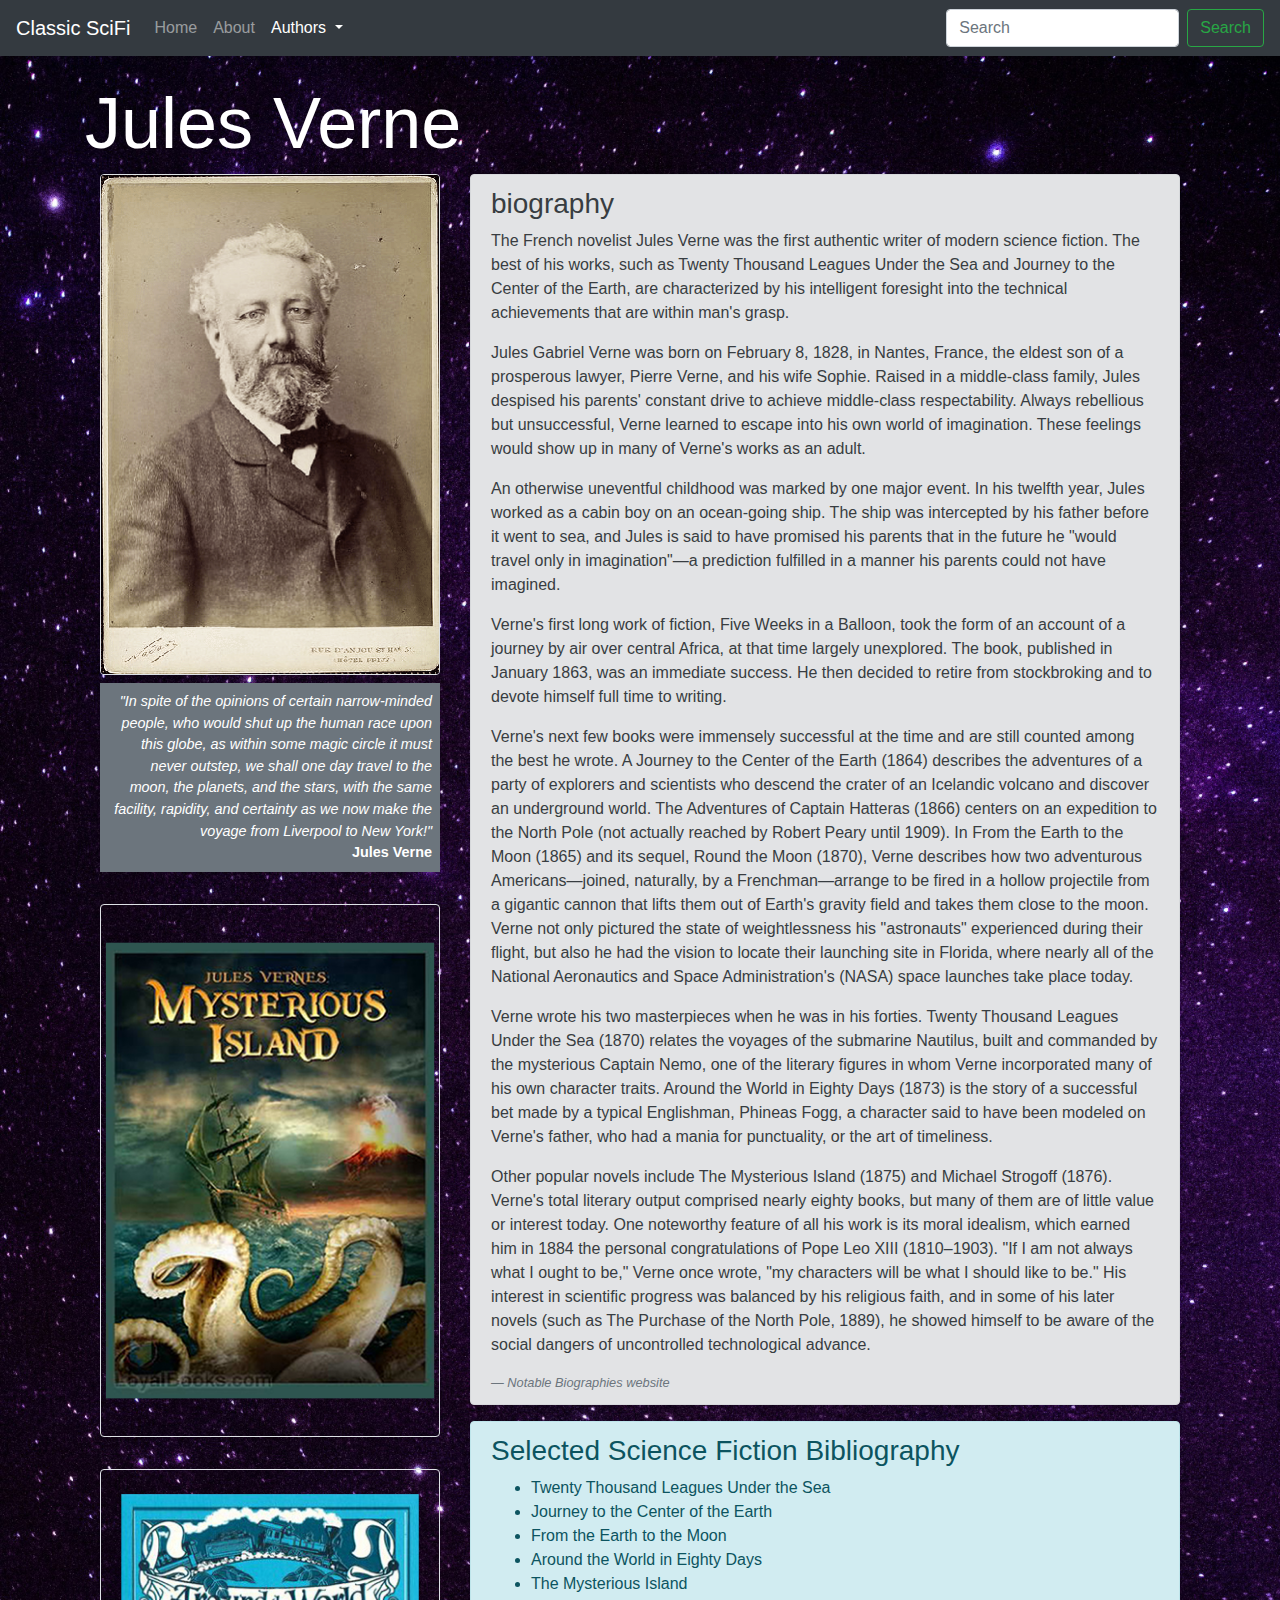
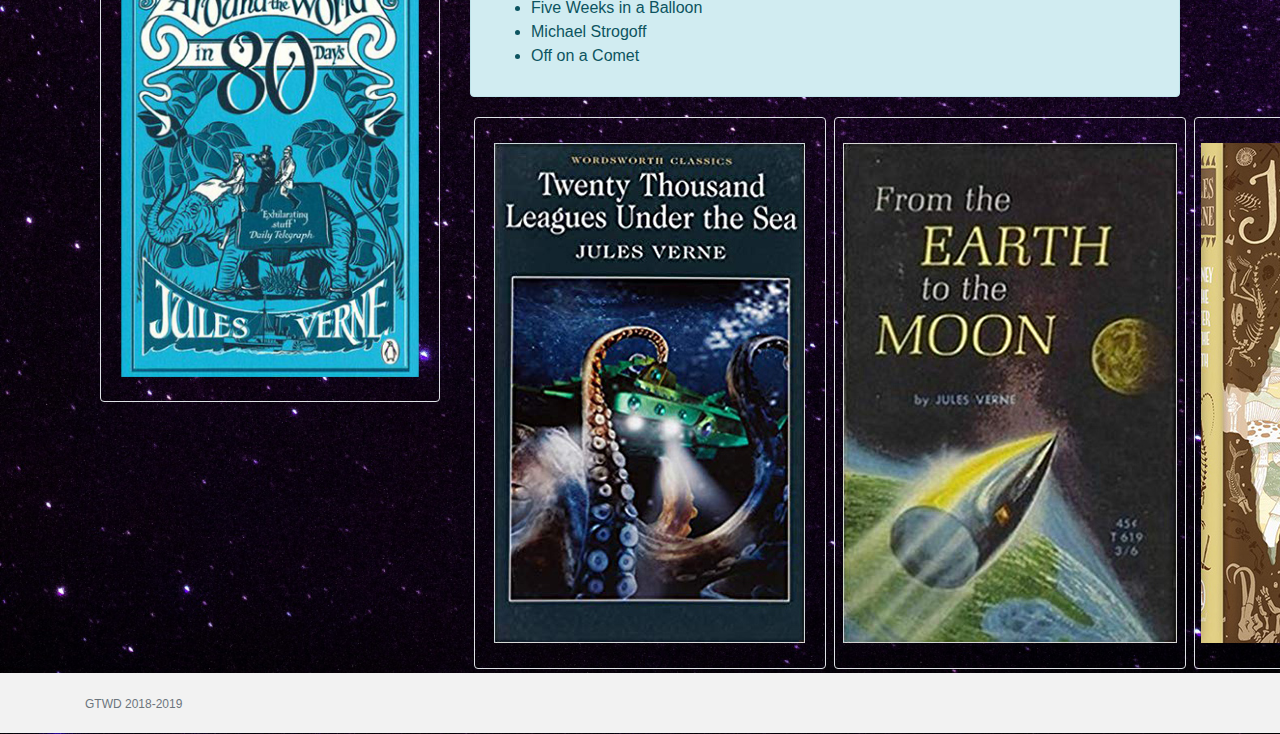
<file: verne.html>
<!doctype html>
<html lang="en">
<head>
<meta charset="utf-8">
<meta name="viewport" content="width=device-width, initial-scale=1, shrink-to-fit=no">
<meta name="description" content="">
<meta name="author" content="">
<link rel="icon" href="assets/favicon.ico">
<title>Classic SciFi</title>

<!-- Bootstrap core CSS -->
<link href="assets/bootstrap/css/bootstrap.min.css" rel="stylesheet">

<!-- Custom styles for this template -->
<link href="assets/css/custom.css" rel="stylesheet">
</head>

<body style="background-image: url(assets/img/background/csfB.jpg);">
<nav class="navbar navbar-expand-md navbar-dark bg-dark fixed-top"> <a class="navbar-brand" href="index.html">Classic SciFi</a>
  <button class="navbar-toggler" type="button" data-toggle="collapse" data-target="#navbarsExampleDefault" aria-controls="navbarsExampleDefault" aria-expanded="false" aria-label="Toggle navigation"> <span class="navbar-toggler-icon"></span> </button>
  <div class="collapse navbar-collapse" id="navbarsExampleDefault">
    <ul class="navbar-nav mr-auto">
      <li class="nav-item"> <a class="nav-link" href="index.html">Home</a> </li>
      <li class="nav-item"> <a class="nav-link" href="about.html">About</a> </li>
      <li class="nav-item dropdown active"> <a class="nav-link dropdown-toggle" href="#" id="dropdown01" data-toggle="dropdown" aria-haspopup="true" aria-expanded="false">Authors <span class="sr-only">(current)</span></a>
        <div class="dropdown-menu" aria-labelledby="dropdown01"> <a class="dropdown-item" href="asimov.html">Isaac Asimov</a> <a class="dropdown-item" href="bradbury.html">Ray Bradbury</a> <a class="dropdown-item" href="clarke.html">Arthur C Clarke</a> <a class="dropdown-item" href="dick.html">Philip K Dick</a> <a class="dropdown-item" href="ellison.html">Harlan Ellison</a><a class="dropdown-item" href="heinlein.html">Robert A Heinlein</a><a class="dropdown-item" href="herbert.html">Frank Herbert</a> <a class="dropdown-item" href="lem.html">Stanislaw Lem</a><a class="dropdown-item" href="orwell.html">George Orwell</a> <a class="dropdown-item" href="verne.html">Jules Verne</a> </div>
      </li>
    </ul>
    <form class="form-inline my-2 my-lg-0">
      <input class="form-control mr-sm-2" type="text" placeholder="Search" aria-label="Search">
      <button class="btn btn-outline-success my-2 my-sm-0" type="submit">Search</button>
    </form>
  </div>
</nav>
<main role="main" class="container">
  <h1 class="display-3 text-white">Jules Verne</h1>
  <div class="container-fluid">
    <div class="row">
      <div class="col-xs-12 col-md-4">
        <figure class="figure"> <img class="figure-img img-fluid border rounded" id="headShot" src="assets/img/verne/headshot.png" alt="Portrait of Jules Verne">
          <figcaption class="figure-caption text-right bg-secondary text-white px-2 py-2"><em>&quot;In spite of the opinions of certain narrow-minded people, who would shut up the human race upon this globe, as within some magic circle it must never outstep, we shall one day travel to the moon, the planets, and the stars, with the same facility, rapidity, and certainty as we now make the voyage from Liverpool to New York!&quot;</em><br />
            <strong>Jules Verne</strong></figcaption>
        </figure>
        <img class="img-fluid border rounded my-3" src="assets/img/verne/cover-mysterious-island.png" alt="Cover of Mysterious Island"> <img class="img-fluid border rounded my-3" src="assets/img/verne/cover-around-the-world-in-eighty-days.png" alt="Cover of Around the World in Eighty Days"> </div>
      <div class="col-xs-12 col-md-8">
        <div class="alert alert-secondary" role="alert">
          <h3>biography</h3>
          <p>The French novelist Jules Verne was the first authentic writer of modern science fiction. The best of his works, such as Twenty Thousand Leagues Under the Sea and Journey to the Center of the Earth, are characterized by his intelligent foresight into the technical achievements that are within man's grasp.</p>
          <p>Jules Gabriel Verne was born on February 8, 1828, in Nantes, France, the eldest son of a prosperous lawyer, Pierre Verne, and his wife Sophie. Raised in a middle-class family, Jules despised his parents' constant drive to achieve middle-class respectability. Always rebellious but unsuccessful, Verne learned to escape into his own world of imagination. These feelings would show up in many of Verne's works as an adult.</p>
          <p>An otherwise uneventful childhood was marked by one major event. In his twelfth year, Jules worked as a cabin boy on an ocean-going ship. The ship was intercepted by his father before it went to sea, and Jules is said to have promised his parents that in the future he "would travel only in imagination"—a prediction fulfilled in a manner his parents could not have imagined.</p>
          <p>Verne's first long work of fiction, Five Weeks in a Balloon, took the form of an account of a journey by air over central Africa, at that time largely unexplored. The book, published in January 1863, was an immediate success. He then decided to retire from stockbroking and to devote himself full time to writing.</p>
          <p>Verne's next few books were immensely successful at the time and are still counted among the best he wrote. A Journey to the Center of the Earth (1864) describes the adventures of a party of explorers and scientists who descend the crater of an Icelandic volcano and discover an underground world. The Adventures of Captain Hatteras (1866) centers on an expedition to the North Pole (not actually reached by Robert Peary until 1909). In From the Earth to the Moon (1865) and its sequel, Round the Moon (1870), Verne describes how two adventurous Americans—joined, naturally, by a Frenchman—arrange to be fired in a hollow projectile from a gigantic cannon that lifts them out of Earth's gravity field and takes them close to the moon. Verne not only pictured the state of weightlessness his "astronauts" experienced during their flight, but also he had the vision to locate their launching site in Florida, where nearly all of the National Aeronautics and Space Administration's (NASA) space launches take place today.</p>
          <p>Verne wrote his two masterpieces when he was in his forties. Twenty Thousand Leagues Under the Sea (1870) relates the voyages of the submarine Nautilus, built and commanded by the mysterious Captain Nemo, one of the literary figures in whom Verne incorporated many of his own character traits. Around the World in Eighty Days (1873) is the story of a successful bet made by a typical Englishman, Phineas Fogg, a character said to have been modeled on Verne's father, who had a mania for punctuality, or the art of timeliness.</p>
          <p>Other popular novels include The Mysterious Island (1875) and Michael Strogoff (1876). Verne's total literary output comprised nearly eighty books, but many of them are of little value or interest today. One noteworthy feature of all his work is its moral idealism, which earned him in 1884 the personal congratulations of Pope Leo XIII (1810–1903). "If I am not always what I ought to be," Verne once wrote, "my characters will be what I should like to be." His interest in scientific progress was balanced by his religious faith, and in some of his later novels (such as The Purchase of the North Pole, 1889), he showed himself to be aware of the social dangers of uncontrolled technological advance.</p>
          <footer class="blockquote-footer"><cite title="Notable Biographies website">Notable Biographies website</cite></footer>
        </div>
        <div class="alert alert-info" role="alert">
          <h3>Selected Science Fiction Bibliography</h3>
          <ul>
            <li>Twenty Thousand Leagues Under the Sea</li>
            <li>Journey to the Center of the Earth</li>
            <li>From the Earth to the Moon</li>
            <li>Around the World in Eighty Days</li>
            <li>The Mysterious Island</li>
            <li>Five Weeks in a Balloon</li>
            <li>Michael Strogoff</li>
            <li>Off on a Comet</li>
          </ul>
        </div>
        <div class="d-flex justify-content-around"> <img class="img-fluid border rounded m-1" src="assets/img/verne/cover-twenty-thousand-leagues-under-the-sea.png" alt="Cover of Twenty Thousand Leagues Under the Sea"> <img class="img-fluid border rounded m-1" src="assets/img/verne/cover-from-the-earth-to-the-moon.png" alt="Cover of Twenty Thousand Leagues Under the Sea"> <img class="img-fluid border rounded m-1" src="assets/img/verne/cover-journey-to-the-center-of-the-earth.png" alt="Cover of Journey to the Center of the Earth"> </div>
      </div>
    </div>
  </div>
</main>
<footer class="footer">
  <div class="container"> <span class="text-muted">GTWD 2018-2019</span> </div>
</footer>

<!-- /.container --> 

<!-- Bootstrap core JavaScript
    ================================================== --> 
<!-- Placed at the end of the document so the pages load faster --> 
<script src="https://code.jquery.com/jquery-3.3.1.slim.min.js" integrity="sha384-q8i/X+965DzO0rT7abK41JStQIAqVgRVzpbzo5smXKp4YfRvH+8abtTE1Pi6jizo" crossorigin="anonymous"></script> 
<script src="assets/bootstrap/js/bootstrap.bundle.min.js"></script>
</body>
</html>
</file>
<file: assets/css/custom.css>
/* SCSS Document */
/* Color         */
/* Definitions   */
/*               */
/* Sticky footer styles
-------------------------------------------------- */
html {
  position: relative;
  min-height: 100%; }

body {
  margin-bottom: 60px;
  /* Margin bottom by footer height */ }

.footer {
  position: absolute;
  bottom: 0;
  width: 100%;
  height: 60px;
  /* Set the fixed height of the footer here */
  line-height: 60px;
  /* Vertically center the text there */
  background-color: #f2f2f2; }

/* Custom page CSS
-------------------------------------------------- */
/* Not required for template or sticky footer method. */
body {
  padding-top: 5rem;
  background-size: cover; }

div#starField {
  background-image: url(../vid/star-field.gif);
  padding: 2.5em;
  background-color: #0c0c0c; }

div#starField img {
  opacity: 0.85; }

.tooltip-inner {
  padding: 3px 3px;
  color: #0c0c0c;
  text-align: center;
  font-weight: 600;
  line-height: 1.0em;
  background: -webkit-gradient(linear, left top, left 25, from(#FFEEE6), color-stop(4%, #FFEEE6), to(#FFEEE6));
  background: -moz-linear-gradient(top, #F4F4F4, #B4C8D6 1px, #F4F4F4 25px);
  border: 1px solid #c0c0c0;
  -webkit-border-radius: 9px;
  -moz-border-radius: 9px;
  border-radius: 4px; }

.tooltip-inner > span {
  font-style: italic;
  font-weight: 300; }

div#fpJumbo {
  background-color: transparent;
  margin-bottom: 4em; }

.hdrCover {
  max-width: 100px; }

h2 {
  padding-left: 0.25em;
  width: 100%;
  font-size: 1.5em; }

#hdrText {
  color: white; }

.erLists {
  margin: 20px;
  max-width: 1000px; }

.table {
  width: 95%; }

.table td {
  width: 20em;
  padding: 0.25em !important;
  font-size: 0.75em; }

.table td:first-child {
  width: 8em;
  padding: 0.25em !important; }

footer span {
  font-size: 0.75em; }

#aboutContent img {
  max-width: 25vw;
  margin: 1.0em; }

.aboutCarousel {
  background-color: #f2f2f2;
  border: 2px solid #0c0c0c; }

#commentButton {
  margin: 1.0em;
  margin-left: 0em; }

.shortStories {
  background-color: #e9ecef;
  margin-top: 0.5em;
  margin-bottom: 0.5em;
  margin-left: 0px;
  margin-right: 0px;
  border: 3px solid #c0c0c0; }

.shortButtons {
  width: 100%; }

.shortButtons button {
  margin: 0.5em; }

.covers3Up {
  width: 25%;
  height: 25%;
  min-width: 125px;
  margin: 0px; }

/* Extra small devices (landscape phones, ==> 576px) */
/* Extra small devices (landscape phones, ==> 576px) */
/* Extra small devices (landscape phones, ==> 576px) */
/*                                                   */
@media (max-width: 575.98px) {
  tbody.erList {
    background-color: #e9ecef;
    width: 90%; }

  img#hdrImg {
    border: 4px solid #c0c0c0;
    border-radius: 20px;
    width: 95%;
    margin: 0.5em; }

  #hdrText {
    color: #f2f2f2; }

  div#hdrCovers {
    width: 100%;
    height: auto;
    padding-top: 2.0em; }

  #aboutContent h4 {
    font-size: 0.8em; }

  img#headShot {
    width: 300px; } }
/* Small devices (landscape phones, 576 ==> 768px) */
/* Small devices (landscape phones, 576 ==> 768px) */
/* Small devices (landscape phones, 576 ==> 768px) */
/*                                                 */
@media (min-width: 576px) and (max-width: 767.98px) {
  ul {
    padding-left: 20px;
    padding-inline-start: 20px; }

  img#hdrImg {
    border: 4px solid #c0c0c0;
    border-radius: 20px;
    width: 50%;
    margin: 0.5em;
    float: left; }

  #hdrText {
    font-size: 1.0em;
    margin-left: 0em;
    width: 100%; }

  #aboutContent h4 {
    font-size: 1.0em; }

  img#headShot {
    width: 300px; } }
/* Medium devices (tablets, 768 ==> 992px) */
/* Medium devices (tablets, 768 ==> 992px) */
/* Medium devices (tablets, 768 ==> 992px) */
/*                                           */
@media (min-width: 768px) and (max-width: 991.98px) {
  ul {
    padding-left: 30px;
    padding-inline-start: 30px; }

  img#hdrImg {
    border: 4px solid #c0c0c0;
    border-radius: 20px;
    width: 35%;
    margin: 0.5em;
    float: left; }

  #hdrText {
    font-size: 1.0em;
    margin-left: 0em;
    width: 100%; }

  #aboutContent h4 {
    font-size: 1.0em; } }
/* Large devices (desktops, 992 ==> 1200px) */
/* Large devices (desktops, 992 ==> 1200px) */
/* Large devices (desktops, 992 ==> 1200px) */
/*                                            */
@media (min-width: 992px) and (max-width: 1199.98px) {
  img#hdrImg {
    border: 4px solid #c0c0c0;
    border-radius: 20px;
    width: 35%;
    margin: 0.5em;
    float: left; }

  #hdrText {
    font-size: 1.25em;
    margin-left: 1.0em; } }
/* Extra large devices (large desktops, 1200px ==> ) */
/* Extra large devices (large desktops, 1200px ==> ) */
/* Extra large devices (large desktops, 1200px ==> ) */
/*                                                     */
@media (min-width: 1200px) {
  img#hdrImg {
    border: 4px solid #c0c0c0;
    border-radius: 20px;
    width: 35%;
    max-width: 350px;
    margin: 0.5em;
    float: left; }

  #hdrText {
    font-size: 1.25em;
    margin-left: 1.0em;
    color: white;
    max-width: 1000px; } }

/*# sourceMappingURL=custom.css.map */
</file>
